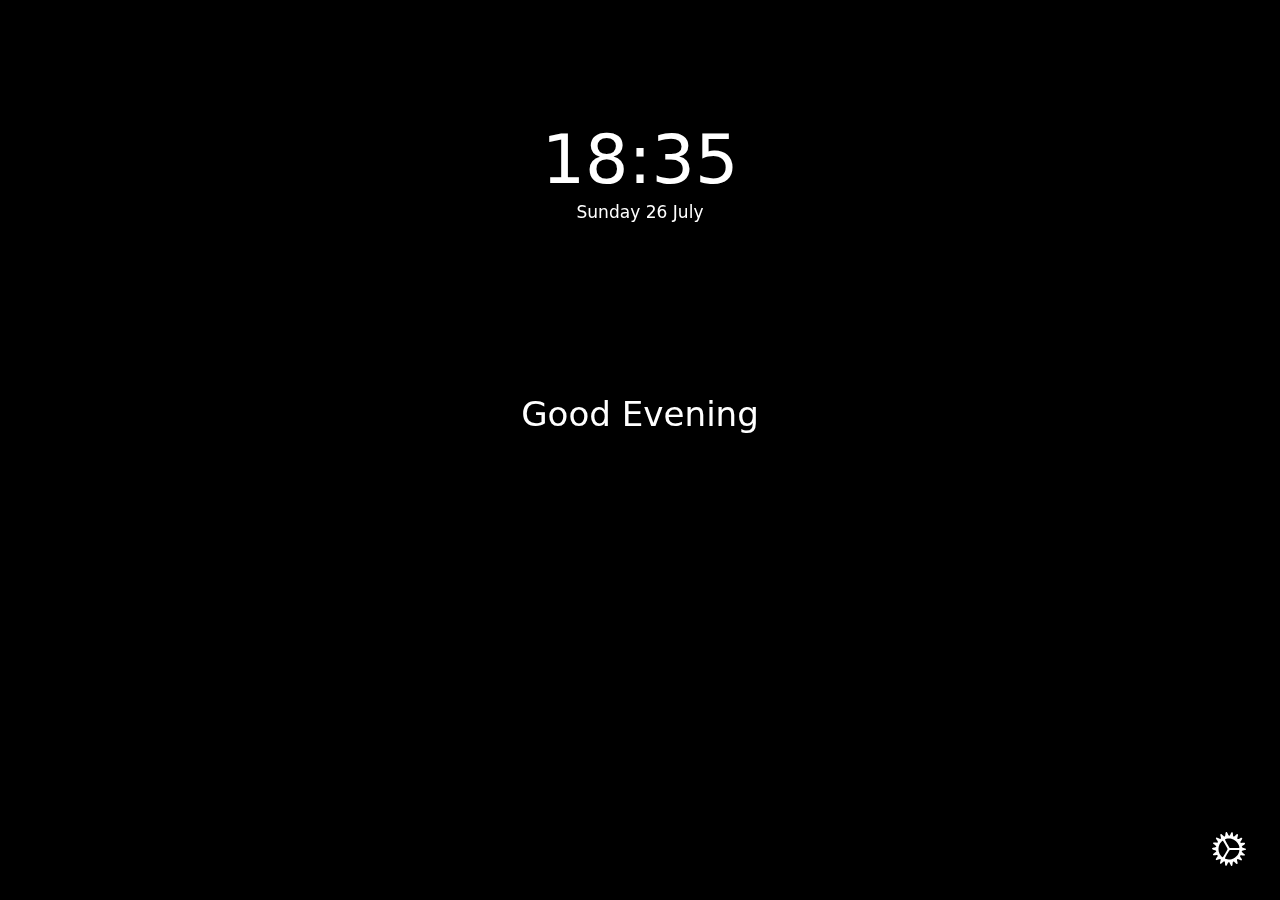
<file: index.html>
<!DOCTYPE html><html lang="en" dir="auto"><head><title>New tab</title><meta charset="utf-8"><meta name="theme-color" content="#000"><meta name="apple-mobile-web-app-capable" content="yes"><meta name="apple-mobile-web-app-status-bar-style" content="black-translucent"><meta name="viewport" content="width=device-width,initial-scale=1,viewport-fit=cover,maximum-scale=1,user-scalable=no"><link rel="preconnect" href="https://images.unsplash.com"><link rel="shortcut icon" href="/src/assets/favicon.ico" type="image/x-icon" id="favicon"><!-- icon --><!-- manifest --><script src="src/scripts/webext-storage.js"></script><link rel="stylesheet" href="src/styles/style.css"><style type="text/css" id="styles"></style><script src="src/scripts/main.js" defer="defer"></script></head><body class="init loading"><button id="skiptosettings" type="button">Skip to Settings</button><div id="editlink"><div class="edit-inputs"><div><label for="e_title" class="trn">Title</label> <input id="e_title" type="text" name="e_title" maxlength="64" autocomplete="off" placeholder="Example"></div><div><label for="e_url" class="trn">Link</label> <input id="e_url" type="url" name="e_url" maxlength="512" autocomplete="off" placeholder="https://example.com"></div><div><label for="e_iconurl" class="trn">Icon</label> <input id="e_iconurl" type="url" name="e_iconurl" maxlength="7600" autocomplete="off" placeholder="https://example.com/favicon.ico"></div></div><hr><button id="e_delete" class="trn" aria-label="Remove link">Delete</button> <button id="e_submit" class="trn" aria-label="Apply changes">Apply changes</button></div><div id="bookmarks_container"><div id="bookmarks"><h3 id="bmk_none" class="trn">No bookmarks found</h3><div><button id="bmk_close" class="trn">Cancel</button> <button id="bmk_apply" class="trn none">Select bookmarks to import</button></div></div></div><div id="background_overlay"><div id="background"></div><div id="background-bis"></div></div><div id="element-mover" class="hidden"><div><p class="trn">Editing</p><h3 id="mover-title" class="trn">No selection</h3></div><div><p class="trn">Grid position</p><div id="grid-mover" class="mover"><button type="button" data-row="-1"><i class="chevron rotate-half"></i></button><div><button type="button" data-col="-1"><i class="chevron rotate-quart"></i></button> <button type="button" data-col="1"><i class="chevron rotate-quart-r"></i></button></div><button type="button" data-row="1"><i class="chevron"></i></button></div></div><div id="grid-spanner-container"><button class="grid-spanner trn" id="grid-span-rows">Fill row</button> <button class="grid-spanner trn" id="grid-span-cols">Fill column</button></div><div><p class="trn">Box alignment</p><div id="box-alignment-mover" class="mover"><button type="button" data-align="baseline baseline"><i class="box-corner"></i></button> <button type="button" data-align="baseline center"><i class="box-side rotate-half"></i></button> <button type="button" data-align="baseline end"><i class="box-corner rotate-quart"></i></button> <button type="button" data-align="center baseline"><i class="box-side rotate-quart"></i></button> <button type="button" data-align=""><i class="box-center"></i></button> <button type="button" data-align="center end"><i class="box-side rotate-quart-r"></i></button> <button type="button" data-align="end baseline"><i class="box-corner rotate-quart-r"></i></button> <button type="button" data-align="end center"><i class="box-side"></i></button> <button type="button" data-align="end end"><i class="box-corner rotate-half"></i></button></div></div><div><p class="trn">Text alignment</p><div id="text-alignment-mover" class="mover"><button data-align="left"><i class="text-left"></i></button> <button data-align=""><i class="text-center"></i></button> <button data-align="right"><i class="text-right"></i></button></div></div><div id="close-mover-wrapper"><hr><button id="close-mover" class="trn">Done</button></div></div><main id="interface"><div id="time" class="hidden"><div id="time-container" data-hide="clock"><h1 id="clock" class="hidden"></h1><div id="analogClock" class="hidden"><div class="numbers top">12</div><div class="numbers right">3</div><div class="numbers bottom">6</div><div class="numbers left">9</div><div id="center"></div><span id="hours"></span> <span id="minutes"></span> <span id="analogSeconds"></span></div></div><p id="date" data-hide="date"></p></div><div id="main" class="hidden"><h2 id="greetings" data-hide="greetings"><span id="greeting"></span> <span id="greeting-name"></span></h2><a id="weather" class="wait" rel="noreferrer"><div id="description" data-hide="weatherdesc"><p id="current">meteo</p><p id="forecast">forecast</p></div><div id="tempContainer" data-hide="weathericon"><img id="weather-icon" alt="" draggable="false" fetchpriority="high"><p>00</p></div></a></div><div id="notes_container" class="hidden"></div><form id="sb_container" class="hidden"><div id="searchbar-wrapper"><input id="searchbar" type="text" name="searchbar" autocomplete="off" spellcheck="false" aria-label="Search bar"><div id="sb-buttons"><button id="sb_empty" aria-label="Empty search" type="button" disabled="disabled">✕</button><hr><button id="sb_submit" aria-label="Submit search" type="submit" disabled="disabled"><img src="src/assets/interface/magnifying-glass.svg" class="default-search-icon" draggable="false" alt=""></button></div></div><ul id="sb-suggestions"></ul></form><ul id="linkblocks"></ul><div id="quotes_container" class="hidden"><p id="quote"></p><p id="author"></p></div></main><div id="popup"><p id="popup_text" class="trn">Love using Bonjourr? Consider giving us a review or donating, that would help a lot! 😇</p><div id="popup_buttons"><a class="trn" id="popup_review" href="" rel="noreferrer">Review</a> <a class="trn" id="popup_donate" href="https://ko-fi.com/bonjourr">Donate</a></div></div><div id="creditContainer"><div id="credit"></div></div><div id="showSettings" data-hide="settingsicon"><button aria-label="Toggle settings menu"><img src="src/assets/interface/gear.svg" alt="" draggable="false"></button></div></body></html>
</file>
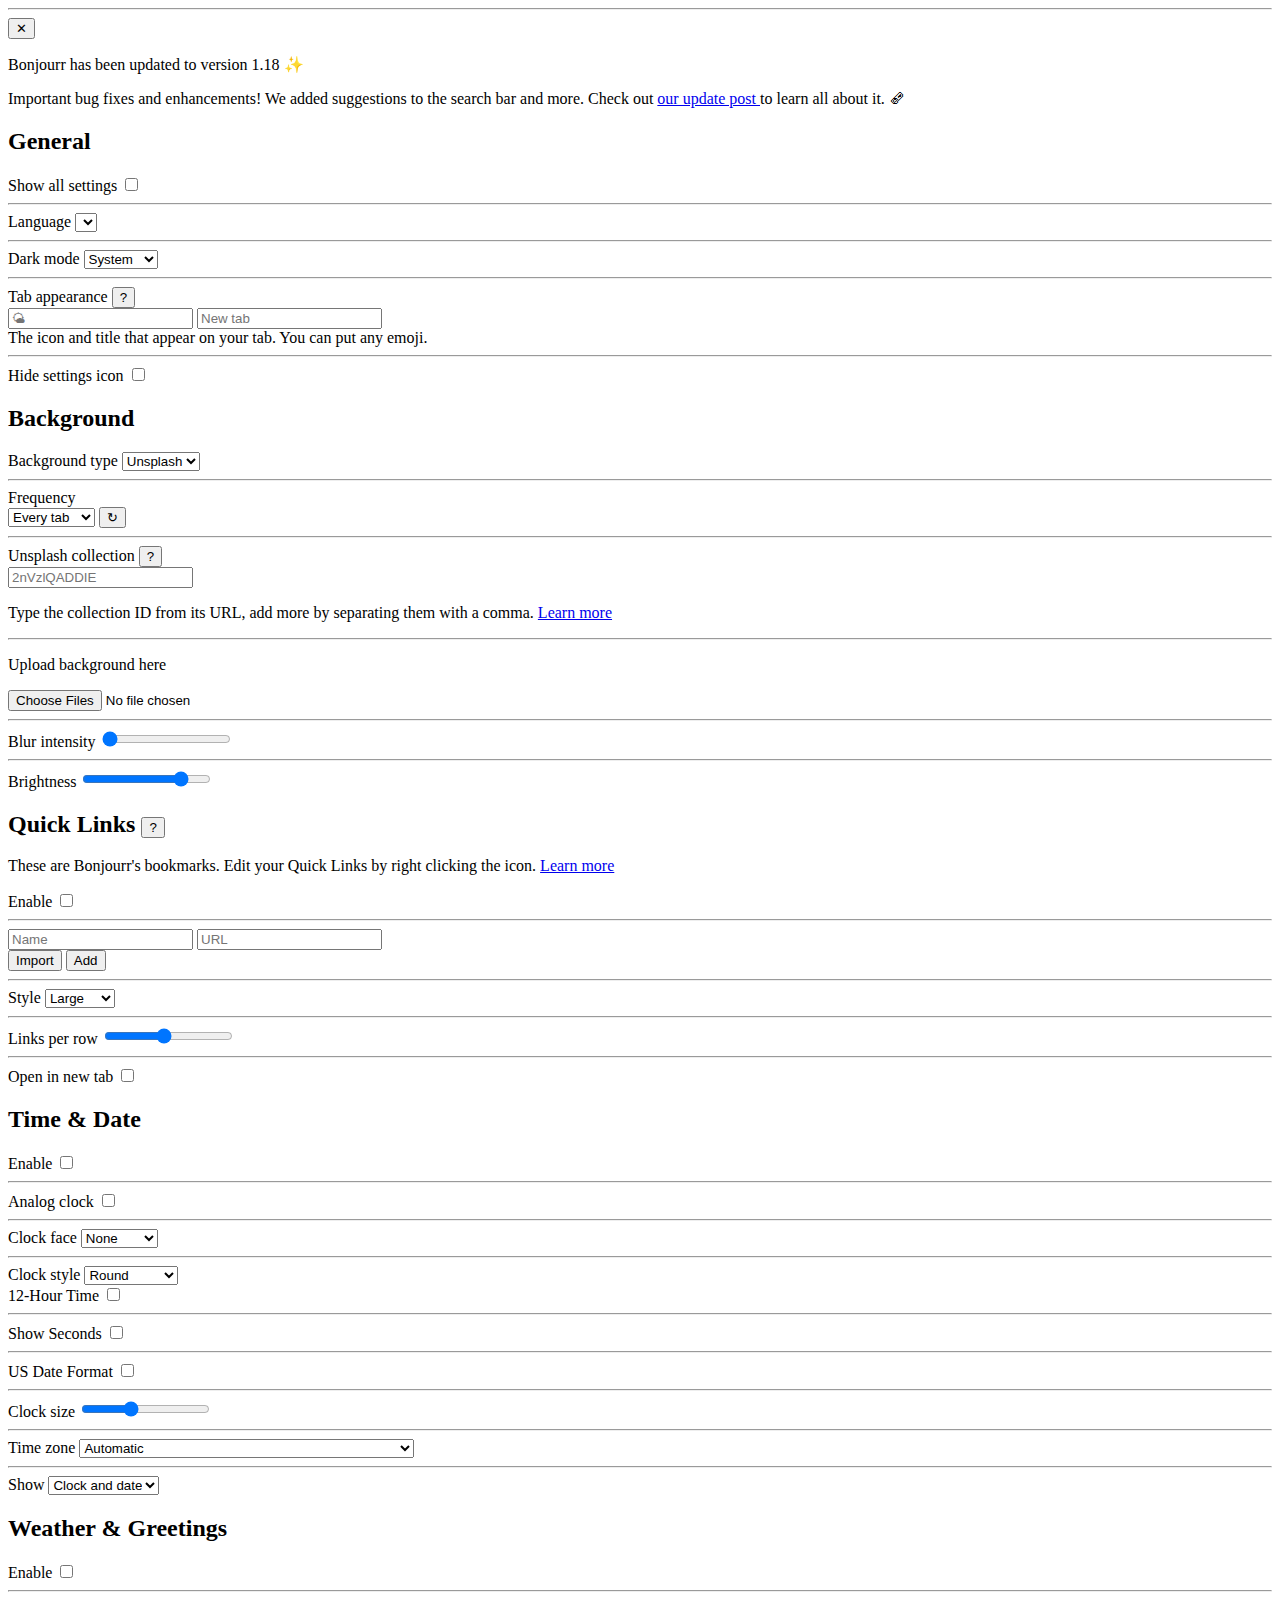
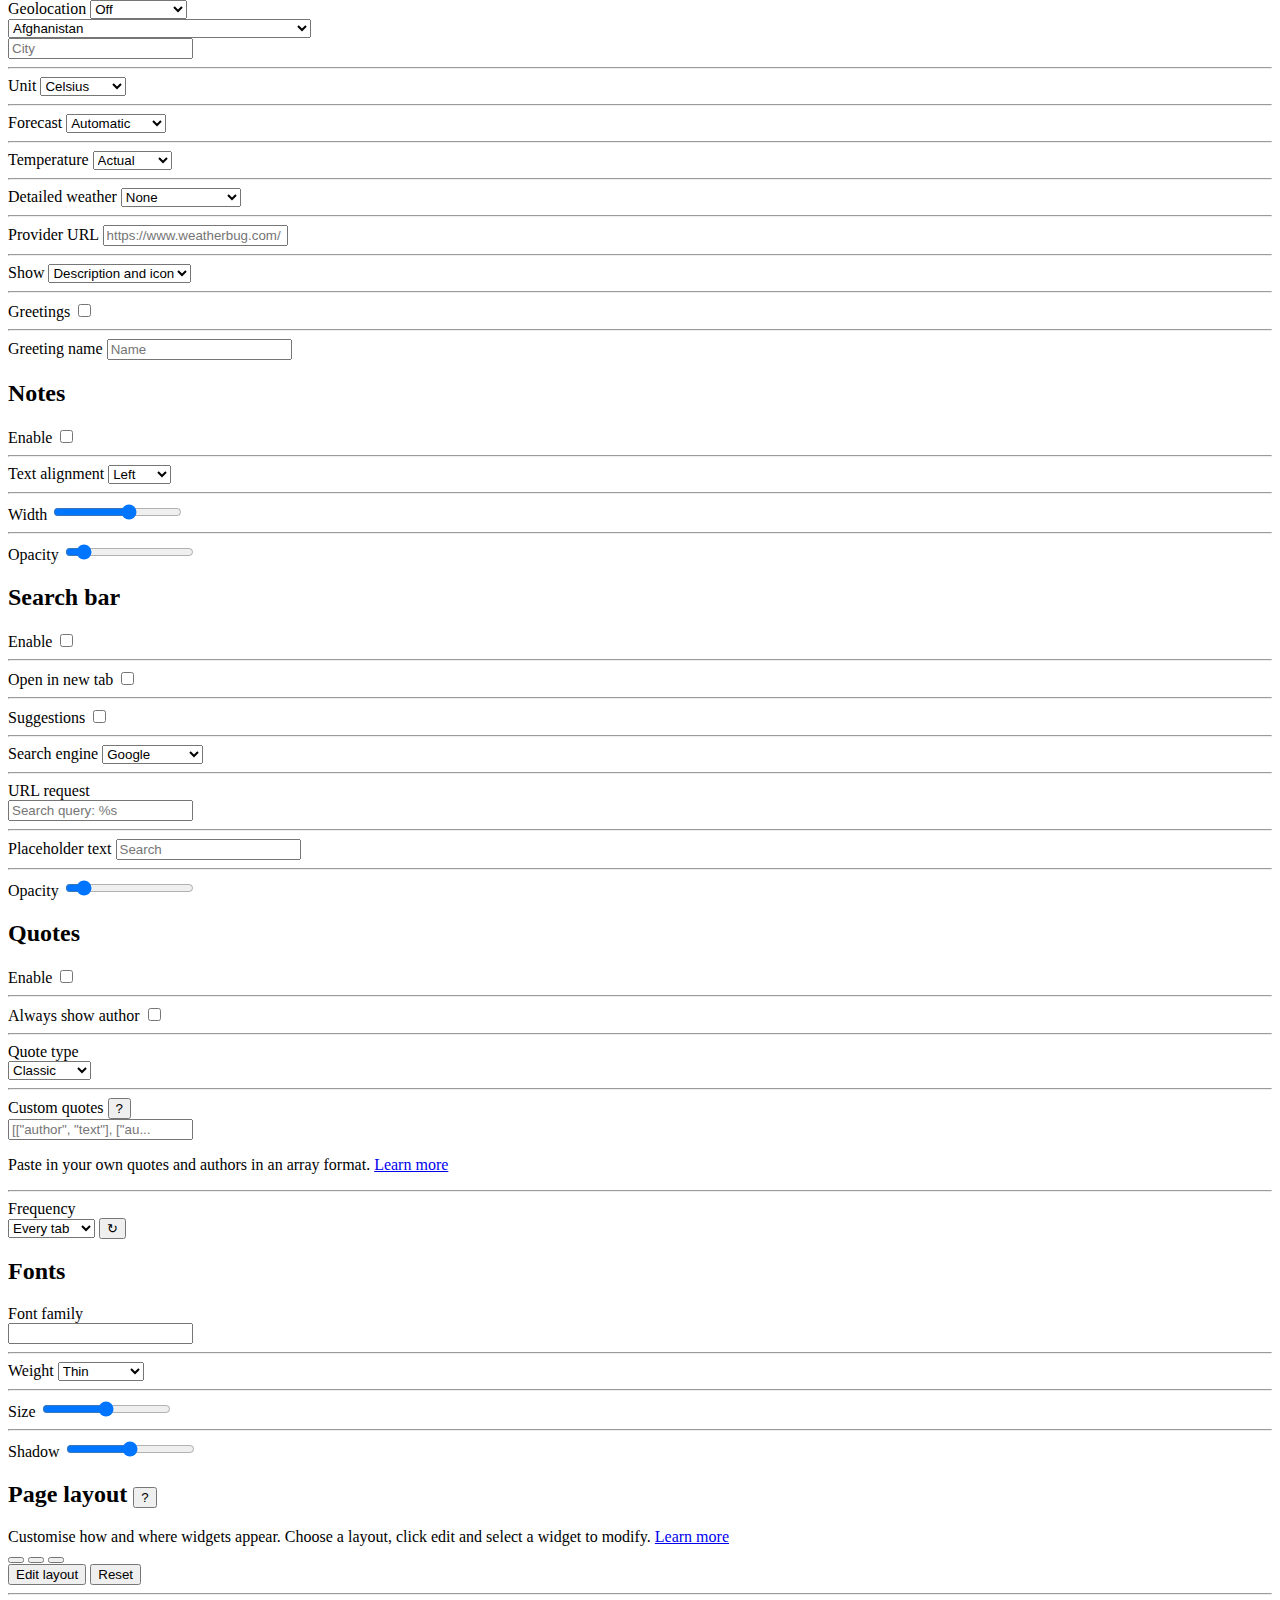
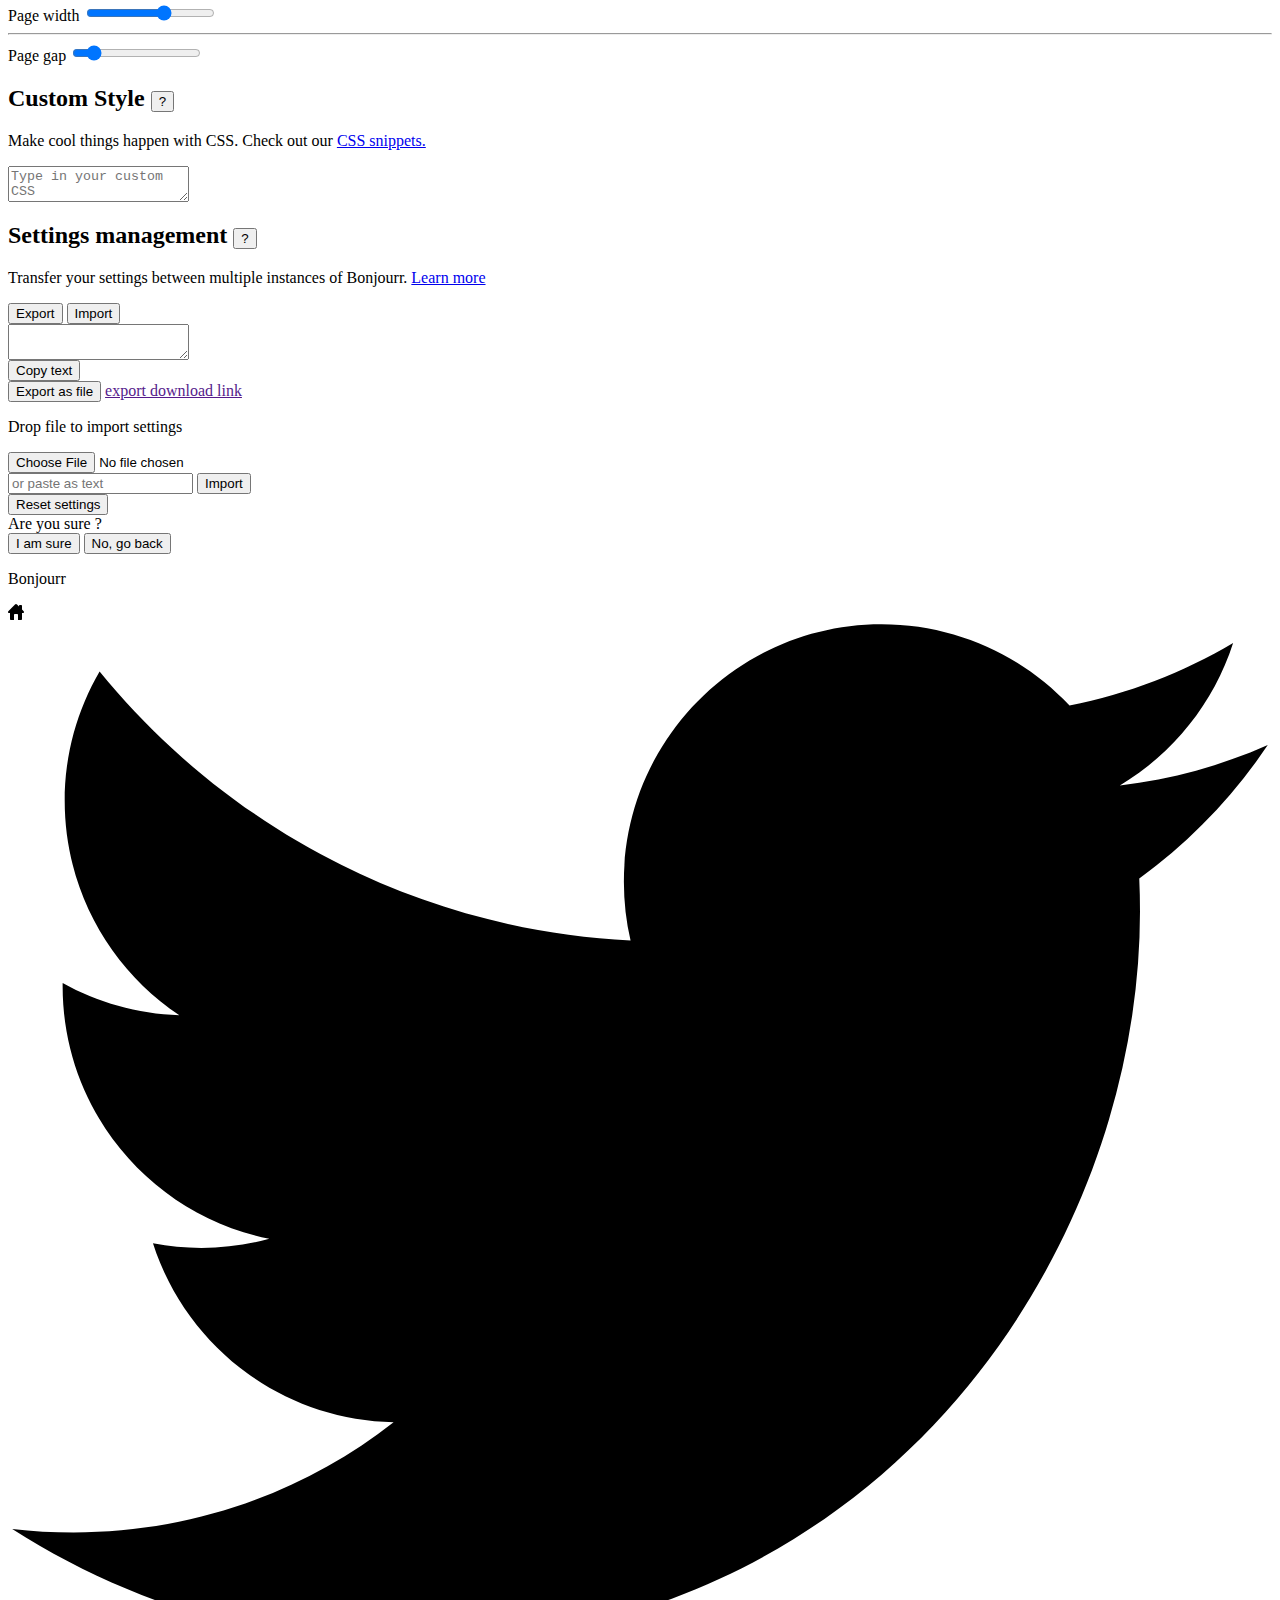
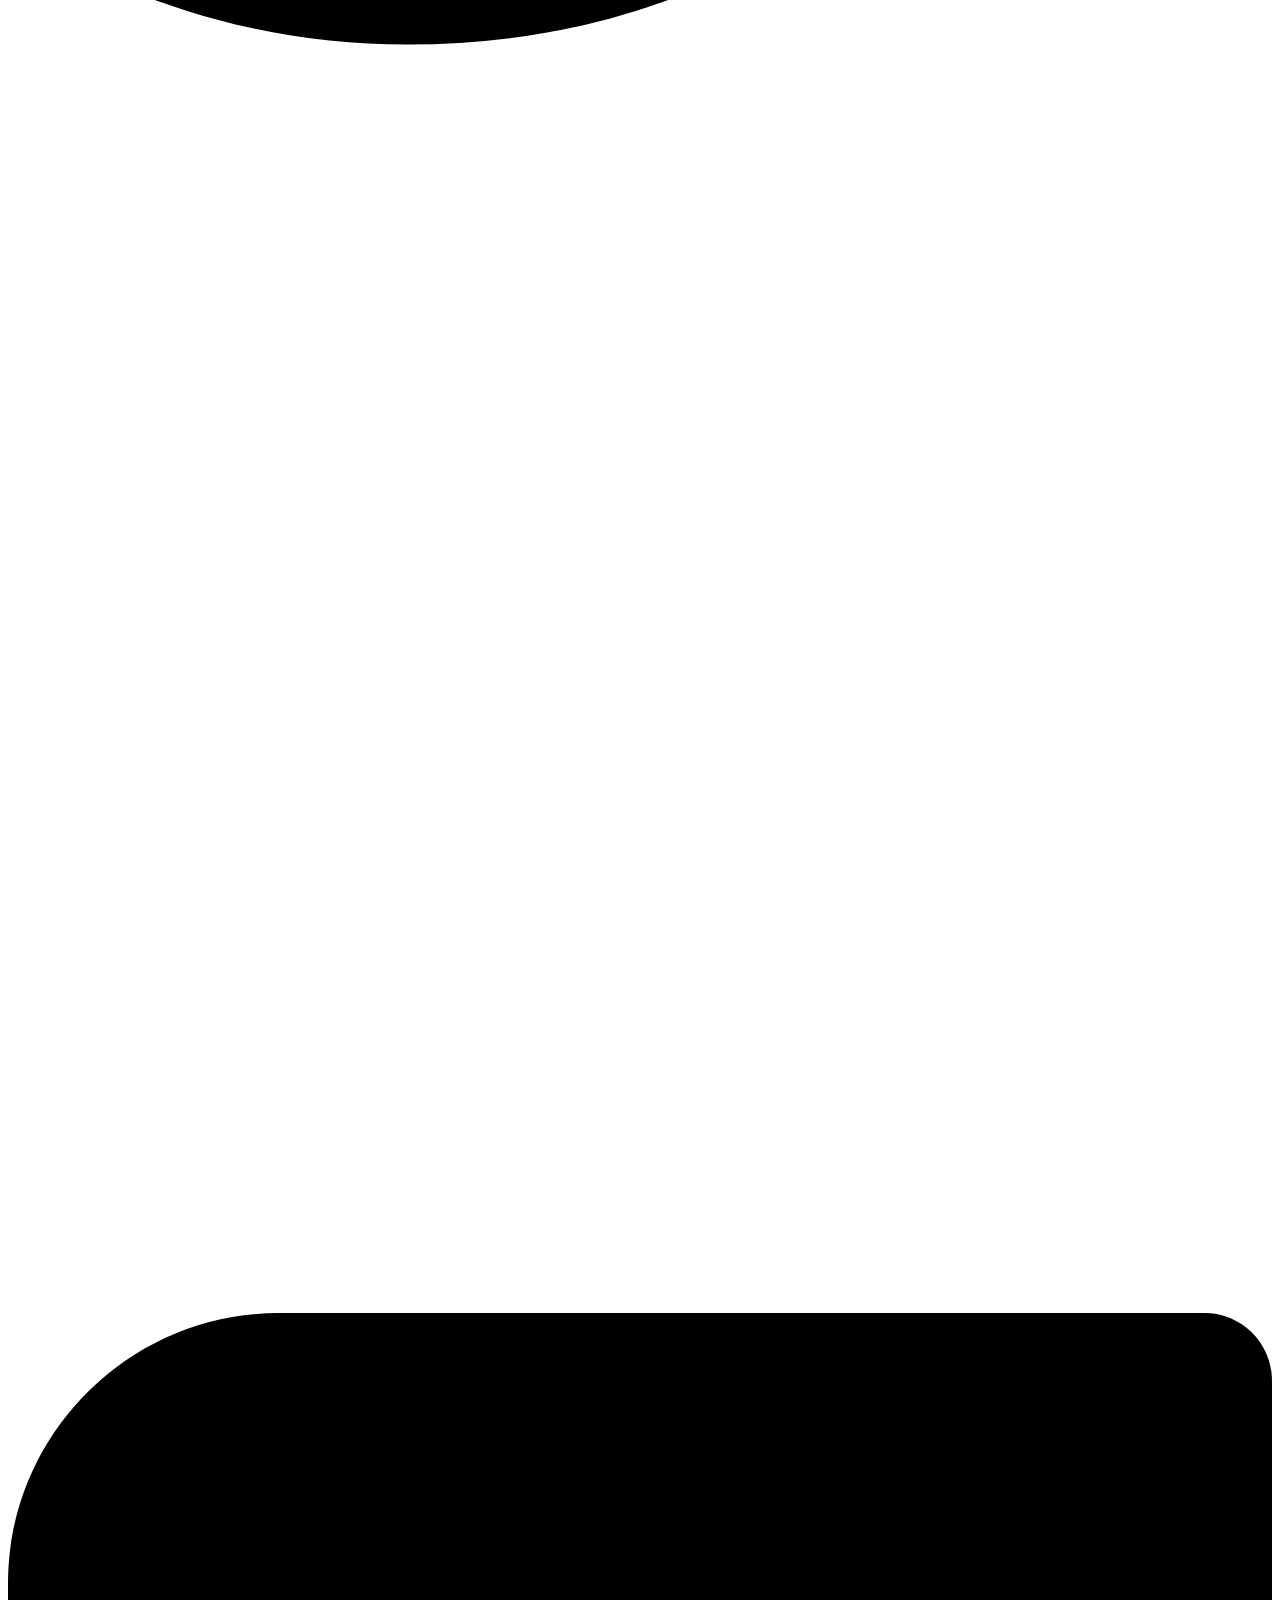
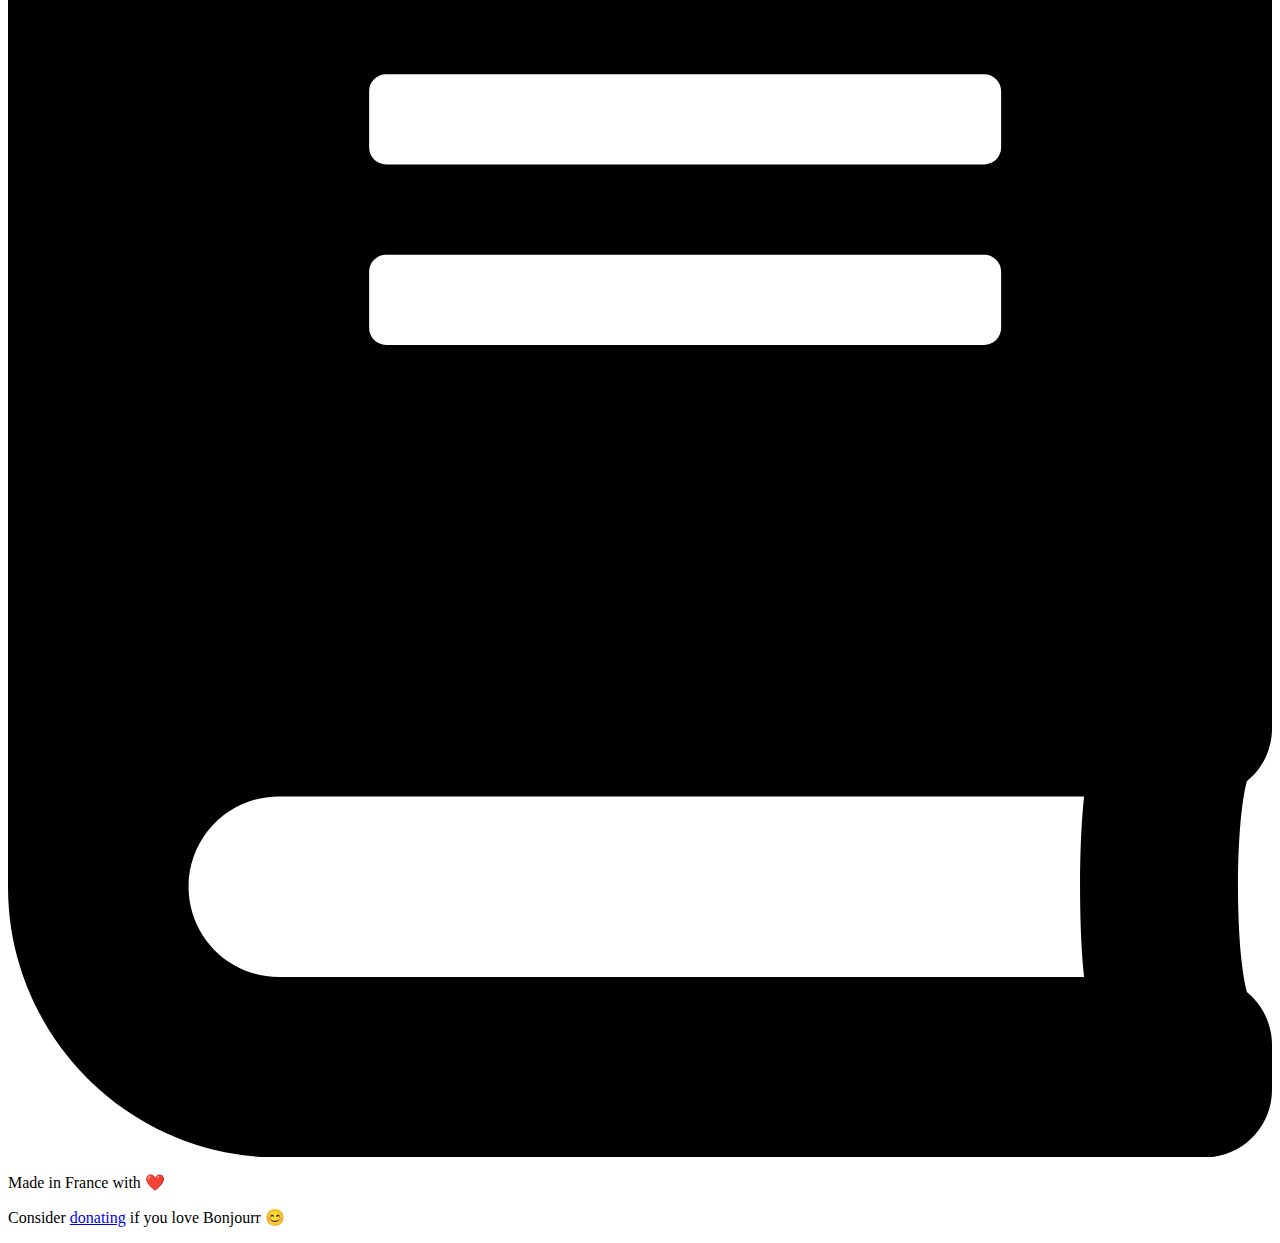
<file: settings.html>
<body><div id="mobile-drag-zone"><hr></div><div id="changelogContainer"><button id="log_dismiss" aria-label="Dismiss changelog"><span>✕</span></button><div id="changelog"><p class="trn">Bonjourr has been updated to version 1.18 ✨</p><p><span class="trn">Important bug fixes and enhancements! We added suggestions to the search bar and more. Check out</span> <a id="link" target="_blank" rel="noreferrer noopener" href="https://ko-fi.com/Post/Bonjourr-1-18-housekeeping-part-2-L4L4Q5EYW"><span class="trn">our update post</span> </a><span class="trn">to learn all about it</span>. 🗞</p></div></div><h2 class="trn">General</h2><div class="param"><div class="showall wrapper"><label for="i_showall" class="trn">Show all settings</label> <input id="i_showall" class="switch opt-hider" type="checkbox"></div><hr><div class="choose_language wrapper"><label for="i_lang" class="trn">Language</label> <select id="i_lang" class="lang"></select></div><div class="as as_visuals"><hr><div class="darkmode wrapper"><label for="i_dark" class="trn">Dark mode</label> <select id="i_dark" class="theme"><option value="system" class="trn">System</option><option value="auto" class="trn">At night</option><option value="enable" class="trn">Enabled</option><option value="disable" class="trn">Disabled</option></select></div><hr><div class="wrapper" id="tabtitle"><span><span class="trn">Tab appearance</span> <button class="tooltip tttab opt-hider" aria-label="Tips on tab appearance">?</button></span><div><input type="text" name="favicon" id="i_favicon" maxlength="2" placeholder="🌤" aria-label="Tab favicon"> <input type="text" name="tabtitle" id="i_tabtitle" maxlength="80" placeholder="New tab" aria-label="Tab title" autocomplete="off" spellcheck="false"></div></div><div class="tooltiptext tttab"><span class="trn">The icon and title that appear on your tab. You can put any emoji.</span></div><hr><div class="settingshide wrapper"><label for="i_settingshide" class="trn">Hide settings icon</label> <input id="i_settingshide" class="switch" type="checkbox"></div></div></div><h2 class="trn">Background</h2><div class="param"><div class="wrapper"><label for="i_type" class="trn">Background type</label> <select id="i_type"><option value="unsplash" class="trn">Unsplash</option><option value="local" class="trn">Local file</option></select></div><hr><div class="wrapper freq_wrap"><label for="i_freq" class="trn">Frequency</label><div><select id="i_freq"><option value="tabs" class="trn">Every tab</option><option value="hour" class="trn">Every hour</option><option value="period" class="trn">Daylight</option><option value="day" class="trn">Every day</option><option value="pause" class="trn">Pause</option></select> <button id="i_refresh" aria-label="Choose another background"><span>↻</span></button></div></div><div id="unsplash_options" class="dropdown shown"><div class="as as_collection"><hr><div class="wrapper"><span><label for="i_collection" class="trn">Unsplash collection</label> <button class="tooltip ttcoll opt-hider" aria-label="Tips on Unsplash collections">?</button></span><div class="superinput"><input type="text" name="collection" id="i_collection" autocomplete="off" placeholder="2nVzlQADDIE" maxlength="256" spellcheck="false" autocomplete="off" autocorrect="off" autocapitalize="off"> <span class="si-status"><i></i></span></div></div><p class="tooltiptext ttcoll"><span class="trn">Type the collection ID from its URL, add more by separating them with a comma.</span> <a class="trn" href="https://bonjourr.fr/docs/overview/#custom-unsplash-collection" rel="noreferrer noopener" target="_blank">Learn more</a></p></div></div><div id="local_options" class="dropdown"><hr><div id="bg_tn_wrap"><label class="uploadContainer"><p class="trn">Upload background here</p><input id="i_bgfile" type="file" name="background_file" multiple="multiple" tabindex="0"></label><div id="fileContainer"></div></div></div><hr><div class="wrapper"><label for="i_blur" class="trn">Blur intensity</label> <input id="i_blur" type="range" name="background_blur" min="0" max="50" value="0" step="1" class="range"></div><hr><div class="wrapper"><label for="i_bright" class="trn">Brightness</label> <input id="i_bright" type="range" class="range" name="background_bright" min="0" max="1" value=".80" step=".01"></div></div><h2><span class="trn">Quick Links</span> <button class="tooltip ttlinks opt-hider" aria-label="Tips on Quick Links">?</button></h2><p class="tooltiptext ttlinks"><span class="trn">These are Bonjourr's bookmarks. </span><span class="trn instructions">Edit your Quick Links by right clicking the icon.</span> <a class="trn" href="https://bonjourr.fr/docs/overview/#quick-links" rel="noreferrer noopener" target="_blank">Learn more</a></p><div class="param"><div class="activate_quicklinks wrapper"><label for="i_quicklinks" class="trn">Enable</label> <input id="i_quicklinks" class="switch opt-hider" type="checkbox"></div><div id="quicklinks_options" class="dropdown"><hr><div id="link-input-wrap"><div><input id="i_title" type="text" name="title" maxlength="64" placeholder="Name" spellcheck="false" autocomplete="off" autocorrect="off" autocapitalize="off" aria-label="New link title"> <input id="i_url" type="text" name="url" maxlength="512" placeholder="URL" spellcheck="false" autocomplete="off" autocorrect="off" autocapitalize="off" aria-label="New link URL"></div><div id="link-input-buttons"><button id="b_importbookmarks" class="trn">Import</button> <button id="submitlink" class="trn">Add</button></div></div><hr><div class="linkstyle wrapper"><label for="i_linkstyle" class="trn">Style</label> <select id="i_linkstyle"><option value="large" class="trn">Large</option><option value="medium" class="trn">Medium</option><option value="small" class="trn">Small</option><option value="text" class="trn">Text</option></select></div><div class="as as_link"><hr><div class="wrapper"><label for="i_row" class="trn">Links per row</label> <input id="i_row" type="range" name="i_row" min="1" max="16" step="1" value="8" class="range"></div><hr><div class="linknewtab wrapper"><label for="i_linknewtab" class="trn">Open in new tab</label> <input id="i_linknewtab" class="switch" type="checkbox"></div></div></div></div><h2 class="trn">Time & Date</h2><div class="param"><div class="wrapper"><label for="i_time" class="trn">Enable</label> <input id="i_time" class="switch opt-hider" type="checkbox"></div><div id="time_options" class="dropdown"><hr><div class="analog wrapper"><label for="i_analog" class="trn">Analog clock</label> <input id="i_analog" class="switch opt-hider" type="checkbox"></div><hr><div id="clocktype_options" class="as as_clocktype dropdown"><div id="analog_options" class="dropdown"><div id="w_clockface" class="wrapper"><label for="i_clockface" class="trn">Clock face</label> <select id="i_clockface" class=""><option value="none" class="trn">None</option><option value="number" class="trn">Numbers</option><option value="roman" class="trn">Romans</option><option value="marks" class="trn">Marks</option></select></div><hr><div id="w_clockstyle" class="wrapper"><label for="i_clockstyle" class="trn">Clock style</label> <select id="i_clockstyle" class=""><option value="round" class="trn">Round</option><option value="square" class="trn">Square</option><option value="transparent" class="trn">Transparent</option></select></div></div><div id="digital_options" class="dropdown shown"><div id="w_ampm" class="wrapper"><label for="i_ampm" class="trn">12-Hour Time</label> <input id="i_ampm" class="switch" type="checkbox"></div></div><hr></div><div class="seconds wrapper"><label for="i_seconds" class="trn">Show Seconds</label> <input id="i_seconds" class="switch" type="checkbox"></div><hr><div class="wrapper"><label for="i_usdate" class="trn">US Date Format</label> <input id="i_usdate" class="switch" type="checkbox"></div><div class="as as_timedate"><hr><div class="wrapper"><label for="i_clocksize" class="trn">Clock size</label> <input id="i_clocksize" name="i_clocksize" type="range" min="0.25" max="2.25" step=".125" value="1" class="range"></div><hr><div class="wrapper"><label for="i_timezone" class="trn">Time zone</label> <select id="i_timezone" class=""><option value="auto" class="trn">Automatic</option><option value="-10">UTC/HST -10 (Honolulu)</option><option value="-9">UTC/AKST -9 (Ancorage)</option><option value="-8">UTC/PST -8 (Vancouver, Los Angeles)</option><option value="-7">UTC/MST -7 (Phoenix)</option><option value="-6">UTC/CST -6 (Mexico, Houston)</option><option value="-5">UTC/EST -5 (Montreal, New York, Panama)</option><option value="-4">UTC/AST -4 (Halifax, Caracas)</option><option value="-3">UTC/CLST -3 (Sao Paulo, Santiago)</option><option value="0">UTC/GMT (London, Lisboa, Reykjavik)</option><option value="+1">UTC/CET +1 (Paris, Madrid, Amsterdam, Stockholm)</option><option value="+2">UTC/EET +2 (Helsinki, Bucharest, Athens, Cairo)</option><option value="+3">UTC/MSK +3 (Moscow, Istanbul)</option><option value="+3.30">UTC/GMT +3:30 (Iran)</option><option value="+4">UTC/AST +4 (Tehran, Doha)</option><option value="+4.30">UTC/GMT +4.30 (Afghanistan)</option><option value="+5">UTC/PKT +5 (Karachi)</option><option value="+5.30">UTC/GMT +5:30 (India)</option><option value="+5.45">UTC/GMT +5:45 (Nepal)</option><option value="+6">UTC/IST +6 (Mumbai)</option><option value="+6.30">UTC/GMT +6:30 (Burma)</option><option value="+7">UTC/ICT +7 (Bangkok, Jakarta)</option><option value="+8">UTC/CST +8 (Shanghai, Perth)</option><option value="+8.30">UTC/GMT +8:30 (North Korea)</option><option value="+9">UTC/KST +9 (Seoul, Tokyo)</option><option value="+10">UTC/AEST +10 (Brisbane)</option><option value="+11">UTC/AEDT +11 (Canberra)</option><option value="+12">UTC/NZDT +12 (Wellington)</option></select></div><hr><div class="wrapper"><label for="i_timehide" class="trn">Show</label> <select id="i_timehide"><option value="all" class="trn">Clock and date</option><option value="date" class="trn">Clock only</option><option value="clock" class="trn">Date only</option></select></div></div></div></div><h2 class="trn">Weather & Greetings</h2><div class="param"><div class="wrapper"><label for="i_main" class="trn">Enable</label> <input id="i_main" class="switch opt-hider" type="checkbox"></div><div id="main_options" class="dropdown"><hr><div class="w_auto wrapper"><label for="i_geol" class="trn">Geolocation</label> <select id="i_geol"><option value="off" class="trn">Off</option><option value="approximate" class="trn">Approximate</option><option value="precise" class="trn">Precise</option></select></div><div id="sett_city" class="dropdown shown"><select id="i_ccode" class="countrycode" aria-label="Country location"><option value="AF">Afghanistan</option><option value="AX">Åland Islands</option><option value="AL">Albania</option><option value="DZ">Algeria</option><option value="AS">American Samoa</option><option value="AD">Andorra</option><option value="AO">Angola</option><option value="AI">Anguilla</option><option value="AQ">Antarctica</option><option value="AG">Antigua and Barbuda</option><option value="AR">Argentina</option><option value="AM">Armenia</option><option value="AW">Aruba</option><option value="AU">Australia</option><option value="AT">Austria</option><option value="AZ">Azerbaijan</option><option value="BS">Bahamas</option><option value="BH">Bahrain</option><option value="BD">Bangladesh</option><option value="BB">Barbados</option><option value="BY">Belarus</option><option value="BE">Belgium</option><option value="BZ">Belize</option><option value="BJ">Benin</option><option value="BM">Bermuda</option><option value="BT">Bhutan</option><option value="BO">Bolivia, Plurinational State of</option><option value="BQ">Bonaire, Sint Eustatius and Saba</option><option value="BA">Bosnia and Herzegovina</option><option value="BW">Botswana</option><option value="BV">Bouvet Island</option><option value="BR">Brazil</option><option value="IO">British Indian Ocean Territory</option><option value="BN">Brunei Darussalam</option><option value="BG">Bulgaria</option><option value="BF">Burkina Faso</option><option value="BI">Burundi</option><option value="KH">Cambodia</option><option value="CM">Cameroon</option><option value="CA">Canada</option><option value="CV">Cape Verde</option><option value="KY">Cayman Islands</option><option value="CF">Central African Republic</option><option value="TD">Chad</option><option value="CL">Chile</option><option value="CN">China</option><option value="CX">Christmas Island</option><option value="CC">Cocos (Keeling) Islands</option><option value="CO">Colombia</option><option value="KM">Comoros</option><option value="CG">Congo</option><option value="CD">Congo, the Democratic Republic of the</option><option value="CK">Cook Islands</option><option value="CR">Costa Rica</option><option value="CI">Côte d'Ivoire</option><option value="HR">Croatia</option><option value="CU">Cuba</option><option value="CW">Curaçao</option><option value="CY">Cyprus</option><option value="CZ">Czech Republic</option><option value="DK">Denmark</option><option value="DJ">Djibouti</option><option value="DM">Dominica</option><option value="DO">Dominican Republic</option><option value="EC">Ecuador</option><option value="EG">Egypt</option><option value="SV">El Salvador</option><option value="GQ">Equatorial Guinea</option><option value="ER">Eritrea</option><option value="EE">Estonia</option><option value="ET">Ethiopia</option><option value="FK">Falkland Islands (Malvinas)</option><option value="FO">Faroe Islands</option><option value="FJ">Fiji</option><option value="FI">Finland</option><option value="FR">France</option><option value="GF">French Guiana</option><option value="PF">French Polynesia</option><option value="TF">French Southern Territories</option><option value="GA">Gabon</option><option value="GM">Gambia</option><option value="GE">Georgia</option><option value="DE">Germany</option><option value="GH">Ghana</option><option value="GI">Gibraltar</option><option value="GR">Greece</option><option value="GL">Greenland</option><option value="GD">Grenada</option><option value="GP">Guadeloupe</option><option value="GU">Guam</option><option value="GT">Guatemala</option><option value="GG">Guernsey</option><option value="GN">Guinea</option><option value="GW">Guinea-Bissau</option><option value="GY">Guyana</option><option value="HT">Haiti</option><option value="HM">Heard Island and McDonald Islands</option><option value="VA">Holy See (Vatican City State)</option><option value="HN">Honduras</option><option value="HK">Hong Kong</option><option value="HU">Hungary</option><option value="IS">Iceland</option><option value="IN">India</option><option value="ID">Indonesia</option><option value="IR">Iran, Islamic Republic of</option><option value="IQ">Iraq</option><option value="IE">Ireland</option><option value="IM">Isle of Man</option><option value="IL">Israel</option><option value="IT">Italy</option><option value="JM">Jamaica</option><option value="JP">Japan</option><option value="JE">Jersey</option><option value="JO">Jordan</option><option value="KZ">Kazakhstan</option><option value="KE">Kenya</option><option value="KI">Kiribati</option><option value="KP">Korea, Democratic People's Republic of</option><option value="KR">Korea, Republic of</option><option value="KW">Kuwait</option><option value="KG">Kyrgyzstan</option><option value="LA">Lao People's Democratic Republic</option><option value="LV">Latvia</option><option value="LB">Lebanon</option><option value="LS">Lesotho</option><option value="LR">Liberia</option><option value="LY">Libya</option><option value="LI">Liechtenstein</option><option value="LT">Lithuania</option><option value="LU">Luxembourg</option><option value="MO">Macao</option><option value="MK">Macedonia, the Former Yugoslav Republic of</option><option value="MG">Madagascar</option><option value="MW">Malawi</option><option value="MY">Malaysia</option><option value="MV">Maldives</option><option value="ML">Mali</option><option value="MT">Malta</option><option value="MH">Marshall Islands</option><option value="MQ">Martinique</option><option value="MR">Mauritania</option><option value="MU">Mauritius</option><option value="YT">Mayotte</option><option value="MX">Mexico</option><option value="FM">Micronesia, Federated States of</option><option value="MD">Moldova, Republic of</option><option value="MC">Monaco</option><option value="MN">Mongolia</option><option value="ME">Montenegro</option><option value="MS">Montserrat</option><option value="MA">Morocco</option><option value="MZ">Mozambique</option><option value="MM">Myanmar</option><option value="NA">Namibia</option><option value="NR">Nauru</option><option value="NP">Nepal</option><option value="NL">Netherlands</option><option value="NC">New Caledonia</option><option value="NZ">New Zealand</option><option value="NI">Nicaragua</option><option value="NE">Niger</option><option value="NG">Nigeria</option><option value="NU">Niue</option><option value="NF">Norfolk Island</option><option value="MP">Northern Mariana Islands</option><option value="NO">Norway</option><option value="OM">Oman</option><option value="PK">Pakistan</option><option value="PW">Palau</option><option value="PS">Palestine, State of</option><option value="PA">Panama</option><option value="PG">Papua New Guinea</option><option value="PY">Paraguay</option><option value="PE">Peru</option><option value="PH">Philippines</option><option value="PN">Pitcairn</option><option value="PL">Poland</option><option value="PT">Portugal</option><option value="PR">Puerto Rico</option><option value="QA">Qatar</option><option value="RE">Réunion</option><option value="RO">Romania</option><option value="RU">Russian Federation</option><option value="RW">Rwanda</option><option value="BL">Saint Barthélemy</option><option value="SH">Saint Helena, Ascension and Tristan da Cunha</option><option value="KN">Saint Kitts and Nevis</option><option value="LC">Saint Lucia</option><option value="MF">Saint Martin (French part)</option><option value="PM">Saint Pierre and Miquelon</option><option value="VC">Saint Vincent and the Grenadines</option><option value="WS">Samoa</option><option value="SM">San Marino</option><option value="ST">Sao Tome and Principe</option><option value="SA">Saudi Arabia</option><option value="SN">Senegal</option><option value="RS">Serbia</option><option value="SC">Seychelles</option><option value="SL">Sierra Leone</option><option value="SG">Singapore</option><option value="SX">Sint Maarten (Dutch part)</option><option value="SK">Slovakia</option><option value="SI">Slovenia</option><option value="SB">Solomon Islands</option><option value="SO">Somalia</option><option value="ZA">South Africa</option><option value="GS">South Georgia and the South Sandwich Islands</option><option value="SS">South Sudan</option><option value="ES">Spain</option><option value="LK">Sri Lanka</option><option value="SD">Sudan</option><option value="SR">Suriname</option><option value="SJ">Svalbard and Jan Mayen</option><option value="SZ">Swaziland</option><option value="SE">Sweden</option><option value="CH">Switzerland</option><option value="SY">Syrian Arab Republic</option><option value="TW">Taiwan, Province of China</option><option value="TJ">Tajikistan</option><option value="TZ">Tanzania, United Republic of</option><option value="TH">Thailand</option><option value="TL">Timor-Leste</option><option value="TG">Togo</option><option value="TK">Tokelau</option><option value="TO">Tonga</option><option value="TT">Trinidad and Tobago</option><option value="TN">Tunisia</option><option value="TR">Turkey</option><option value="TM">Turkmenistan</option><option value="TC">Turks and Caicos Islands</option><option value="TV">Tuvalu</option><option value="UG">Uganda</option><option value="UA">Ukraine</option><option value="AE">United Arab Emirates</option><option value="GB">United Kingdom</option><option value="US">United States</option><option value="UM">United States Minor Outlying Islands</option><option value="UY">Uruguay</option><option value="UZ">Uzbekistan</option><option value="VU">Vanuatu</option><option value="VE">Venezuela, Bolivarian Republic of</option><option value="VN">Viet Nam</option><option value="VG">Virgin Islands, British</option><option value="VI">Virgin Islands, U.S.</option><option value="WF">Wallis and Futuna</option><option value="EH">Western Sahara</option><option value="YE">Yemen</option><option value="ZM">Zambia</option><option value="ZW">Zimbabwe</option></select><div class="superinput"><input id="i_city" type="text" name="city" placeholder="City" autocomplete="off" maxlength="64" spellcheck="false" aria-label="City location"> <span class="si-status"><i></i></span></div></div><hr><div class="wrapper"><label for="i_units" class="trn">Unit</label> <select id="i_units"><option value="metric" class="trn">Celsius</option><option value="imperial" class="trn">Fahrenheit</option></select></div><div class="as as_weather"><hr><div class="wrapper"><label for="i_forecast" class="trn">Forecast</label> <select id="i_forecast"><option value="auto" class="trn">Automatic</option><option value="always" class="trn">Always show</option><option value="never" class="trn">Never show</option></select></div><hr><div class="wrapper"><label for="i_temp" class="trn">Temperature</label> <select id="i_temp"><option value="actual" class="trn">Actual</option><option value="feelslike" class="trn">Feels like</option><option value="both" class="trn">Both</option></select></div><hr><div class="wrapper"><label for="i_moreinfo" class="trn">Detailed weather</label> <select id="i_moreinfo" class="opt-hider"><option value="none" class="trn">None</option><option value="msnw">MSN Weather</option><option value="yhw">Yahoo Weather</option><option value="windy">Windy.com</option><option value="custom" class="trn">Custom provider</option></select></div><div id="weather_provider" class="dropdown"><hr><div class="wrapper"><label for="i_provider" class="trn">Provider URL</label> <input id="i_provider" name="provider" type="text" placeholder="https://www.weatherbug.com/" maxlength="512"></div></div><hr><div class="wrapper"><label for="i_weatherhide" class="trn">Show</label> <select id="i_weatherhide"><option value="all" class="trn">Description and icon</option><option value="icon" class="trn">Description only</option><option value="desc" class="trn">Icon only</option><option value="disabled" class="trn">Disabled</option></select></div></div><hr><div class="greethide wrapper"><label for="i_greethide" class="trn">Greetings</label> <input id="i_greethide" class="switch" type="checkbox"></div><hr><div class="wrapper"><label for="i_greeting" class="trn">Greeting name</label> <input type="text" name="greeting" id="i_greeting" autocomplete="off" maxlength="24" placeholder="Name"></div></div></div><h2 class="trn">Notes</h2><div class="param"><div class="activate_notes wrapper"><label for="i_notes" class="trn">Enable</label> <input id="i_notes" class="switch opt-hider" type="checkbox"></div><div id="notes_options" class="dropdown"><div class="as as_notes"><hr><div class="wrapper"><label for="i_notesalign" class="trn">Text alignment</label> <select id="i_notesalign"><option value="left" class="trn">Left</option><option value="center" class="trn">Center</option><option value="right" class="trn">Right</option></select></div><hr><div class="wrapper"><label for="i_noteswidth" class="trn">Width</label> <input id="i_noteswidth" type="range" name="i_noteswidth" min="20" max="70" step="1" value="50" class="range"></div><hr><div class="wrapper"><label for="i_notesopacity" class="trn">Opacity</label> <input id="i_notesopacity" type="range" name="i_notesopacity" min="0" max="1" step=".1" value=".1" class="range"></div></div></div></div><h2 class="trn">Search bar</h2><div class="param"><div class="activate_searchbar wrapper"><label for="i_sb" class="trn">Enable</label> <input id="i_sb" class="switch opt-hider" type="checkbox"></div><div id="searchbar_options" class="dropdown"><hr><div class="wrapper"><label for="i_sbnewtab" class="trn">Open in new tab</label> <input id="i_sbnewtab" class="switch" type="checkbox"></div><hr><div class="wrapper"><label for="i_sbsuggestions" class="trn">Suggestions</label> <input id="i_sbsuggestions" class="switch" type="checkbox"></div><hr><div class="wrapper"><label for="i_sbengine" class="trn">Search engine</label> <select id="i_sbengine" class="choose_search opt-hider"><option value="google">Google</option><option value="ddg">DuckDuckGo</option><option value="bing">Bing</option><option value="yahoo">Yahoo</option><option value="startpage">Startpage</option><option value="brave">Brave</option><option value="lilo">Lilo</option><option value="ecosia">Ecosia</option><option value="qwant">Qwant</option><option value="baidu">Baidu</option><option value="custom" class="trn">Custom</option></select></div><div id="searchbar_request" class="dropdown"><hr><div class="wrapper"><label for="i_sbrequest" class="trn">URL request</label><div class="superinput"><input id="i_sbrequest" name="sbrequest" type="text" placeholder="Search query: %s" maxlength="512"> <span class="si-status"><i></i></span></div></div></div><div class="as as_searchbar"><hr><div class="wrapper"><label for="i_sbplaceholder" class="trn">Placeholder text</label> <input type="text" name="sbplaceholder" id="i_sbplaceholder" autocomplete="off" maxlength="24" placeholder="Search"></div><hr><div class="wrapper"><label for="i_sbopacity" class="trn">Opacity</label> <input id="i_sbopacity" type="range" name="i_sbopacity" min="0" max="1" step=".1" value=".1" class="range"></div></div></div></div><h2 class="trn">Quotes</h2><div class="param"><div class="activate_quotes wrapper"><label for="i_quotes" class="trn">Enable</label> <input id="i_quotes" class="switch opt-hider" type="checkbox"></div><div id="quotes_options" class="dropdown"><hr><div class="as as_quote_type"><div class="wrapper"><label for="i_qtauthor" class="trn">Always show author</label> <input id="i_qtauthor" class="switch" type="checkbox"></div><hr><div class="wrapper"><label for="i_qttype" class="trn">Quote type</label><div><select id="i_qttype"><option value="classic" class="trn">Classic</option><option value="inspirobot">Inspirobot</option><option value="kaamelott">Kaamelott</option><option value="user" class="trn">Custom</option></select></div></div><div id="quotes_userlist" class="dropdown"><hr><div class="wrapper"><span><label for="i_qtlist" class="trn">Custom quotes</label> <button class="tooltip ttcustomquotes opt-hider" aria-label="Tips on custom quotes">?</button></span><div class="superinput"><input id="i_qtlist" name="qtlist" type="text" placeholder='[["author", "text"], ["au...' maxlength="8000"> <span class="si-status"><i></i></span></div></div><p class="tooltiptext ttcustomquotes"><span class="trn">Paste in your own quotes and authors in an array format.</span> <a class="trn" href="https://bonjourr.fr/docs/overview/#custom-quotes" rel="noreferrer noopener" target="_blank">Learn more</a></p></div><hr></div><div class="wrapper freq_wrap"><label for="i_qtfreq" class="trn">Frequency</label><div><select id="i_qtfreq"><option value="tabs" class="trn">Every tab</option><option value="hour" class="trn">Every hour</option><option value="day" class="trn">Every day</option><option value="pause" class="trn">Pause</option></select> <button id="i_qtrefresh" aria-label="Choose another quote"><span>↻</span></button></div></div></div></div><div class="as as_fonts"><h2 class="trn">Fonts</h2><div class="param"><div class="wrapper"><label for="i_customfont" class="trn">Font family</label><div class="superinput"><input list="dl_fontfamily" id="i_customfont" type="text" name="customfont" autocomplete="off" placeholder=""> <span class="si-status"><i></i></span><datalist id="dl_fontfamily"></datalist></div></div><hr><div class="wrapper"><label for="i_weight" class="trn">Weight</label> <select id="i_weight"><option value="100">Thin</option><option value="200">Extra Light</option><option value="300">Light</option><option value="400">Normal</option><option value="500">Medium</option><option value="600">Semi Bold</option><option value="700">Bold</option><option value="800">Extra Bold</option><option value="900">Black</option></select></div><hr><div class="wrapper"><label for="i_size" class="trn">Size</label> <input id="i_size" type="range" name="fontsize" min="5" max="26" step=".05" class="range"></div><hr><div class="wrapper"><label for="i_textshadow" class="trn">Shadow</label> <input id="i_textshadow" type="range" name="textshadow" min="0" max="1" step=".025" class="range"></div></div></div><div class="as as_page"><h2><span class="trn">Page layout</span> <button class="tooltip ttgrid opt-hider" aria-label="Tips on page grid layout">?</button></h2><div class="tooltiptext ttgrid"><span class="trn">Customise how and where widgets appear.</span> <span class="trn instructions">Choose a layout, click edit and select a widget to modify.</span> <a class="trn" href="https://bonjourr.fr/docs/overview#page-layouts" rel="noreferrer noopener">Learn more</a></div><div class="param"><div><div class="wrapper"><div id="grid-layout" class="mover"><button data-layout="single" aria-label="Single column layout"><div></div></button> <button data-layout="double" aria-label="Double column layout"><div></div><div></div></button> <button data-layout="triple" aria-label="Triple column layout"><div></div><div></div><div></div></button></div><div class="grid-btns"><button id="b_editmove" class="trn">Edit layout</button> <button id="b_resetlayout" class="trn">Reset</button></div></div></div><hr><div class="wrapper"><label for="i_pagewidth" class="trn">Page width</label> <input id="i_pagewidth" type="range" name="page_width" min="600" max="2200" value="1600" step="100" class="range"></div><hr><div class="wrapper"><label for="i_pagegap" class="trn">Page gap</label> <input id="i_pagegap" type="range" name="page_gap" min="0" max="8" value="1" step=".5" class="range"></div></div></div><div class="as as_css cssEditor"><h2 id="lbl-css"><span class="trn">Custom Style</span> <button class="tooltip ttcss opt-hider" aria-label="Tips on Custom styles">?</button></h2><p class="tooltiptext ttcss"><span class="trn">Make cool things happen with CSS. </span><span class="trn instructions">Check out our </span><a class="trn" href="https://bonjourr.fr/docs/styles/" rel="noreferrer noopener" target="_blank">CSS snippets.</a></p><textarea id="cssEditor" placeholder="Type in your custom CSS" maxlength="8080" spellcheck="false" autocomplete="false" aria-labelledby="lbl-css"></textarea></div><div id="importexport"><h2><span class="trn">Settings management</span> <button class="tooltip ttexport" aria-label="Tips on imports & exports">?</button></h2><p class="tooltiptext ttexport"><span class="trn">Transfer your settings between multiple instances of Bonjourr.</span> <a class="trn" href="https://bonjourr.fr/docs/overview/#settings-management" rel="noreferrer noopener" target="_blank">Learn more</a></p><div class="param"><div class="importexport-tabs"><button id="s_export" class="trn opt-hider">Export</button> <button id="s_import" class="trn opt-hider">Import</button><div class="glider"></div></div><div id="export" class="shown"><textarea id="area_export" autocorrect="off" spellcheck="false" aria-labelledby="s_export"></textarea><div><button id="b_exportcopy" class="trn">Copy text</button><div id="save_wrapper"><button id="b_exportfile" class="trn">Export as file</button> <a id="downloadfile" href="" download="" aria-hidden="true" tabindex="-1">export download link</a></div></div></div><div id="import"><label id="importFile" class="uploadContainer"><p class="trn">Drop file to import settings</p><input id="i_importfile" type="file" name="import_file" tabindex="0"></label><div><input id="i_importtext" type="text" placeholder="or paste as text" aria-labelledby="importtext"> <button id="b_importtext" class="trn">Import</button></div></div></div></div><div id="resetContainer"><div class="param"><div id="reset_first" class="wrapper shown"><button id="b_resetconf" class="trn">Reset settings</button></div><div id="reset_conf" class="wrapper"><span class="trn">Are you sure ?</span><div><button id="b_resetyes" class="trn">I am sure</button> <button id="b_resetno" class="trn">No, go back</button></div></div></div></div><div class="signature"><div class="firstblock"><p class="version">Bonjourr <a href="https://github.com/victrme/Bonjourr/releases" rel="noreferrer noopener"></a></p><div class="socialIcons"><a href="https://bonjourr.fr" title="Bonjourr's website" rel="noreferrer noopener"><svg height="16px" id="Layer_1" style="enable-background: new 0 0 16 16" version="1.1" viewBox="0 0 16 16" width="16px" xml:space="preserve" xmlns="http://www.w3.org/2000/svg" xmlns:xlink="http://www.w3.org/1999/xlink"><path d="M15.45,7L14,5.551V2c0-0.55-0.45-1-1-1h-1c-0.55,0-1,0.45-1,1v0.553L9,0.555C8.727,0.297,8.477,0,8,0S7.273,0.297,7,0.555  L0.55,7C0.238,7.325,0,7.562,0,8c0,0.563,0.432,1,1,1h1v6c0,0.55,0.45,1,1,1h3v-5c0-0.55,0.45-1,1-1h2c0.55,0,1,0.45,1,1v5h3  c0.55,0,1-0.45,1-1V9h1c0.568,0,1-0.437,1-1C16,7.562,15.762,7.325,15.45,7z"/></svg> </a><a href="https://twitter.com/BonjourrTeam" title="Check out our Twitter" rel="noreferrer noopener"><svg viewBox="0 0 300.00006 244.18703"><g transform="translate(-539.17946,-568.85777)" id="layer1"><path id="path3611" style="fill-opacity: 1; fill-rule: nonzero; stroke: none" d="m 633.89823,812.04479 c 112.46038,0 173.95627,-93.16765 173.95627,-173.95625 0,-2.64628 -0.0539,-5.28062 -0.1726,-7.90305 11.93799,-8.63016 22.31446,-19.39999 30.49762,-31.65984 -10.95459,4.86937 -22.74358,8.14741 -35.11071,9.62551 12.62341,-7.56929 22.31446,-19.54304 26.88583,-33.81739 -11.81284,7.00307 -24.89517,12.09297 -38.82383,14.84055 -11.15723,-11.88436 -27.04079,-19.31655 -44.62892,-19.31655 -33.76374,0 -61.14426,27.38052 -61.14426,61.13233 0,4.79784 0.5364,9.46458 1.58538,13.94057 -50.81546,-2.55686 -95.87353,-26.88582 -126.02546,-63.87991 -5.25082,9.03545 -8.27852,19.53111 -8.27852,30.73006 0,21.21186 10.79366,39.93837 27.20766,50.89296 -10.03077,-0.30992 -19.45363,-3.06348 -27.69044,-7.64676 -0.009,0.25652 -0.009,0.50661 -0.009,0.78077 0,29.60957 21.07478,54.3319 49.0513,59.93435 -5.13757,1.40062 -10.54335,2.15158 -16.12196,2.15158 -3.93364,0 -7.76596,-0.38716 -11.49099,-1.1026 7.78383,24.2932 30.35457,41.97073 57.11525,42.46543 -20.92578,16.40207 -47.28712,26.17062 -75.93712,26.17062 -4.92898,0 -9.79834,-0.28036 -14.58427,-0.84634 27.05868,17.34379 59.18936,27.46396 93.72193,27.46396"/></g></svg> </a><a href="https://github.com/victrme/Bonjourr" title="Bonjourr's GitHub repository" rel="noreferrer noopener"><svg viewBox="0 0 1024 1024" fill="none"><path fill-rule="evenodd" clip-rule="evenodd" d="M8 0C3.58 0 0 3.58 0 8C0 11.54 2.29 14.53 5.47 15.59C5.87 15.66 6.02 15.42 6.02 15.21C6.02 15.02 6.01 14.39 6.01 13.72C4 14.09 3.48 13.23 3.32 12.78C3.23 12.55 2.84 11.84 2.5 11.65C2.22 11.5 1.82 11.13 2.49 11.12C3.12 11.11 3.57 11.7 3.72 11.94C4.44 13.15 5.59 12.81 6.05 12.6C6.12 12.08 6.33 11.73 6.56 11.53C4.78 11.33 2.92 10.64 2.92 7.58C2.92 6.71 3.23 5.99 3.74 5.43C3.66 5.23 3.38 4.41 3.82 3.31C3.82 3.31 4.49 3.1 6.02 4.13C6.66 3.95 7.34 3.86 8.02 3.86C8.7 3.86 9.38 3.95 10.02 4.13C11.55 3.09 12.22 3.31 12.22 3.31C12.66 4.41 12.38 5.23 12.3 5.43C12.81 5.99 13.12 6.7 13.12 7.58C13.12 10.65 11.25 11.33 9.47 11.53C9.76 11.78 10.01 12.26 10.01 13.01C10.01 14.08 10 14.94 10 15.21C10 15.42 10.15 15.67 10.55 15.59C13.71 14.53 16 11.53 16 8C16 3.58 12.42 0 8 0Z" transform="scale(64)"/></svg> </a><a href="https://bonjourr.fr/docs/" title="Bonjourr's documentation" rel="noreferrer noopener"><svg xmlns="http://www.w3.org/2000/svg" viewBox="0 0 448 512"><path d="M448 360V24c0-13.3-10.7-24-24-24H96C43 0 0 43 0 96v320c0 53 43 96 96 96h328c13.3 0 24-10.7 24-24v-16c0-7.5-3.5-14.3-8.9-18.7-4.2-15.4-4.2-59.3 0-74.7 5.4-4.3 8.9-11.1 8.9-18.6zM128 134c0-3.3 2.7-6 6-6h212c3.3 0 6 2.7 6 6v20c0 3.3-2.7 6-6 6H134c-3.3 0-6-2.7-6-6v-20zm0 64c0-3.3 2.7-6 6-6h212c3.3 0 6 2.7 6 6v20c0 3.3-2.7 6-6 6H134c-3.3 0-6-2.7-6-6v-20zm253.4 250H96c-17.7 0-32-14.3-32-32 0-17.6 14.4-32 32-32h285.4c-1.9 17.1-1.9 46.9 0 64z"/></svg></a></div></div><p class="trn">Made in France with ❤️</p><p id="rand"><span></span> <a></a> <span></span> <a></a></p><div id="rdv_website"><p><span class="trn">Consider</span> <a href="https://bonjourr.fr/#donate" rel="noreferrer noopener" class="trn">donating</a> <span class="trn">if you love Bonjourr</span> 😊</p></div></div></body>
</file>
<file: src/styles/style.css>
﻿:root{--pe-color-text: #37352f;--pe-color-text-selection: #37352f;--pe-color-background: #fff;--pe-color-line-selection: #e0edfb}#pocket-editor{padding:1.5em;line-height:1.7em;word-break:break-word;color:var(--pe-color-text);background-color:var(--pe-color-background)}#pocket-editor .line{display:flex;column-gap:.5em;padding:0 .75em;margin:.25em 0;border-radius:.15em;transition:color .1s,background-color .1s}#pocket-editor .line.sel{color:var(--pe-color-text-selection);background-color:var(--pe-color-line-selection)}#pocket-editor [contenteditable]{width:100%;margin:0;outline:none;cursor:text}#pocket-editor div.line h1,#pocket-editor div.line h2,#pocket-editor div.line h3{margin:.5em 0}#pocket-editor input[type=checkbox]{width:1.3em;height:1.3em}#pocket-editor div.todo-checked p{text-decoration:line-through;opacity:.8}#pocket-editor div.list .list-dot{text-align:center;width:1em}#pocket-editor div.list .list-dot::before{content:attr(data-content)}#pocket-editor-mock-sel,#pocket-editor-mock-p{position:absolute;overflow:hidden;height:0}:root{--app-height: 100vh;--notes-width: 50em;--page-width: 1600px;--page-gap: 1em;--background-blur: 15px;--background-brightness: 0.8;--load-time-transition: 0ms;--average-color: black;--text-shadow-alpha: 0.2;--notes-background-alpha: 0.1;--searchbar-background-alpha: 0.1;--font-family: -apple-system, system-ui, Ubuntu, Roboto, "Open Sans", "Segoe UI", "Helvetica Neue";--font-weight-clock: 200;--font-weight: 400;--font-size: 1em;--clock-size: 6em;--color-red: #fe3b31;--color-green: #2ed058}:root[data-theme=light]{--color-blue: #0072ee;--color-text: #222222;--color-param: #ffffff;--color-settings: #f2f2f7;--color-areas: #f2f2f7;--color-areas-text: var(--color-blue);--color-input: #eaeaee;--color-focused: #dadade;--color-border: #c8c7cc;--color-placeholder: #7c7d7e;--color-light-text: #5a5858;--color-dialog: #fffb;--color-dialog-border: #3334;--color-dialog-highlight: #fff4;--color-dialog-input-text: #716f6d;--color-dialog-input-bg: rgba(106, 104, 111, 0.12)}@supports not (backdrop-filter: none){:root[data-theme=light]{--color-dialog: #f2f2f7ee}}:root[data-theme=dark]{--color-blue: #2990ff;--color-text: #eeeeee;--color-light-text: #929294;--color-param: #1c1c1e;--color-settings: #000000;--color-input: #39383d;--color-border: var(--color-input);--color-areas: var(--color-input);--color-areas-text: var(--color-text);--color-placeholder: #a4a5a6;--color-focused: #2c2c2f;--color-dialog: #191919aa;--color-dialog-border: #fff4;--color-dialog-highlight: #fff2;--color-dialog-input-text: #a4a7a8;--color-dialog-input-bg: rgba(110, 107, 114, 0.25)}@supports not (backdrop-filter: none){:root[data-theme=dark]{--color-dialog: #1c1c1cee}}@media(prefers-color-scheme: dark){:root{--color-blue: #2990ff;--color-text: #eeeeee;--color-light-text: #929294;--color-param: #1c1c1e;--color-settings: #000000;--color-input: #39383d;--color-border: var(--color-input);--color-areas: var(--color-input);--color-areas-text: var(--color-text);--color-placeholder: #a4a5a6;--color-focused: #2c2c2f;--color-dialog: #191919aa;--color-dialog-border: #fff4;--color-dialog-highlight: #fff2;--color-dialog-input-text: #a4a7a8;--color-dialog-input-bg: rgba(110, 107, 114, 0.25)}@supports not (backdrop-filter: none){:root{--color-dialog: #1c1c1cee}}}@media(prefers-color-scheme: light){:root{--color-blue: #0072ee;--color-text: #222222;--color-param: #ffffff;--color-settings: #f2f2f7;--color-areas: #f2f2f7;--color-areas-text: var(--color-blue);--color-input: #eaeaee;--color-focused: #dadade;--color-border: #c8c7cc;--color-placeholder: #7c7d7e;--color-light-text: #5a5858;--color-dialog: #fffb;--color-dialog-border: #3334;--color-dialog-highlight: #fff4;--color-dialog-input-text: #716f6d;--color-dialog-input-bg: rgba(106, 104, 111, 0.12)}@supports not (backdrop-filter: none){:root{--color-dialog: #f2f2f7ee}}}::-webkit-scrollbar{width:10px}::-webkit-scrollbar-track{box-shadow:inset 0 0 10px 10px rgba(0,0,0,0);border:solid 3px rgba(0,0,0,0)}::-webkit-scrollbar-thumb{box-shadow:inset 0 0 10px 10px var(--color-border);border:solid 3px rgba(0,0,0,0);border-radius:10px}html{height:-webkit-fill-available}body{margin:0;cursor:default;-webkit-user-select:none;-moz-user-select:none;user-select:none;touch-action:pan-y;opacity:1;color:#fff;background-color:var(--average-color);font-size:1em;font-family:-apple-system,system-ui,Ubuntu,Roboto,"Open Sans","Segoe UI","Helvetica Neue";min-height:var(--app-height);min-height:-webkit-fill-available;text-align:center;overflow-x:hidden;overflow-y:overlay;touch-action:manipulation;position:relative;display:flex;flex-direction:column;padding:env(safe-area-inset-top) env(safe-area-inset-right) env(safe-area-inset-bottom) env(safe-area-inset-left)}body p,body h3{margin:0}body hr{border:none;border-bottom:1px solid var(--color-border);margin:.65em 0;display:block}body li{list-style:none}body button,body select{cursor:pointer}body a,body input,body textarea,body select,body button{outline:none;font-family:inherit}body.tabbing a:focus,body.tabbing input:focus,body.tabbing textarea:focus,body.tabbing select:focus,body.tabbing button:focus,body.tabbing button:focus,body.tabbing #bookmarks li:focus-visible,body.tabbing #linkblocks.text a:focus-visible span,body.tabbing #notes_toolbar:focus-visible,body.tabbing input:focus-visible+.slider{outline:2px solid var(--color-blue)}body.loading #interface,body.loading #showSettings,body.loading #creditContainer,body.loading #skiptosettings{opacity:0}body.init #interface,body.init #showSettings,body.init #creditContainer,body.init #skiptosettings{transition:opacity var(--load-time-transition)}body.init #showSettings button{transition:background-color 0s}body .he_hidden,body #interface #main #weather #tempContainer.he_hidden{display:none}#skiptosettings{position:absolute;top:1em;left:1em;opacity:0;user-select:none;touch-action:none;color:#fff;border:none;border-radius:4px;padding:.5em 1em;background-color:rgba(255,255,255,.1333333333);transition:opacity .15s cubic-bezier(0.215, 0.61, 0.355, 1);backdrop-filter:blur(10px)}@supports not (backdrop-filter: none){#skiptosettings{-webkit-backdrop-filter:blur(10px)}}#skiptosettings:focus-visible{opacity:1}#background_overlay{z-index:-1;position:fixed;width:100%;height:100%;min-height:var(--app-height);min-height:-webkit-fill-available;overflow:hidden;opacity:0;transition:transform .4s,opacity .4s}#background_overlay #background-bis,#background_overlay #background{transform:scale(1.1) translateX(0px);position:absolute;width:100%;height:100%;background-size:cover;background-position:center center;transition:opacity 1s cubic-bezier(0.215, 0.61, 0.355, 1);filter:blur(var(--background-blur)) brightness(var(--background-brightness));z-index:1}#background_overlay #background-bis{z-index:0}#interface{position:relative;display:grid;width:100%;gap:var(--page-gap);max-width:var(--page-width);min-height:100vh;padding:4em 1em 6em 1em;margin:0 auto;box-sizing:border-box;will-change:transform;font-size:var(--font-size);font-family:var(--font-family);font-weight:var(--font-weight);transition:opacity var(--load-time-transition),transform .4s;text-shadow:1px 2px 6px rgba(0, 0, 0, var(--text-shadow-alpha));grid-template-areas:var(--grid)}#interface.pushed{transform:translateX(-100px)}#interface.move-edit #main,#interface.move-edit #time,#interface.move-edit #linkblocks,#interface.move-edit #sb_container,#interface.move-edit #notes_container,#interface.move-edit #quotes_container{z-index:3;cursor:pointer;pointer-events:none}#interface.move-edit #main>*,#interface.move-edit #time>*,#interface.move-edit #linkblocks>*,#interface.move-edit #sb_container>*,#interface.move-edit #notes_container>*,#interface.move-edit #quotes_container>*{user-select:none}#interface #main,#interface #time,#interface #linkblocks,#interface #sb_container,#interface #notes_container,#interface #quotes_container{place-self:center}#interface #time{position:relative}#interface #time:before{box-shadow:0px 0px 100px 40px rgba(34,34,34,.2666666667)}#interface #time.hidden{display:none}#interface #time .zero::before{content:"0"}#interface #time #time-container.analog #clock{display:none}#interface #time #time-container.analog #analogClock{display:inline-block}#interface #time #time-container #clock{margin:0;margin-bottom:.1em;font-size:calc(var(--clock-size)*6);line-height:1em;font-weight:200;font-weight:var(--font-weight-clock)}#interface #time #time-container #analogClock{display:none;position:relative;width:calc(var(--clock-size)*8);height:calc(var(--clock-size)*8);border-radius:100%;border:calc(var(--clock-size)*.2) solid #fff;box-shadow:0 1px 5px rgba(0,0,0,.2);background-color:rgba(255,255,255,.2);backdrop-filter:blur(10px)}@supports not (backdrop-filter: none){#interface #time #time-container #analogClock{-webkit-backdrop-filter:blur(10px)}}#interface #time #time-container #analogClock #center{position:absolute;top:50%;left:50%;width:calc(var(--clock-size)*.4);height:calc(var(--clock-size)*.4);border-radius:calc(var(--clock-size)*.4);transform:translate(-50%, -50%);background-color:#fff;z-index:5}#interface #time #time-container #analogClock.transparent{box-shadow:none;backdrop-filter:none;border-color:rgba(0,0,0,0);background-color:rgba(0,0,0,0)}#interface #time #time-container #analogClock.square{border-radius:calc(var(--clock-size)*.2)}#interface #time #time-container #analogClock .numbers{position:absolute;display:block;opacity:.6;width:100%;font-size:calc(var(--clock-size)*1)}#interface #time #time-container #analogClock .numbers.top{top:calc(5px + var(--clock-size)*.3);text-align:center}#interface #time #time-container #analogClock .numbers.right{top:calc(50% - (5px + var(--clock-size)*.15));right:calc(5px + var(--clock-size)*.3);text-align:right}#interface #time #time-container #analogClock .numbers.bottom{bottom:calc(5px + var(--clock-size)*.3);text-align:center}#interface #time #time-container #analogClock .numbers.left{top:calc(50% - (5px + var(--clock-size)*.15));left:calc(5px + var(--clock-size)*.3);text-align:left}#interface #time #time-container #analogClock span{position:absolute;display:block;bottom:50%;left:50%;box-shadow:0 1px 5px rgba(0,0,0,.2);width:calc(var(--clock-size)*.2);margin-left:calc(var(--clock-size)*-0.1);border-radius:calc(var(--clock-size)*.2);transform-origin:bottom center;background-color:#fff}#interface #time #time-container #analogClock span#hours{height:30%}#interface #time #time-container #analogClock span#minutes{height:45%}#interface #time #time-container #analogClock span#analogSeconds{height:45%;opacity:.8;background-color:red;width:calc(var(--clock-size)*.1);margin-left:calc(var(--clock-size)*-0.05)}#interface #time #time-container #analogClock span#analogSeconds.hidden{display:none}#interface #time #date{font-size:1.5em;margin-top:.5em}#interface #time #time-container.analog~#date{margin-top:1em}#interface #time #time-container.analog.he_hidden~#date{margin-top:0}#interface #main{position:relative}#interface #main.hidden{display:none}#interface #main:before{box-shadow:0px 0px 150px 40px rgba(34,34,34,.2666666667)}#interface #main #greetings{font-size:3em;font-weight:inherit;margin:0;width:100%;min-width:300px;text-overflow:ellipsis}#interface #main #weather{display:block;position:relative;text-decoration:none;color:inherit;width:100%;transition:opacity .8s}#interface #main #weather.wait{opacity:0}#interface #main #weather[href]:hover{opacity:.7}#interface #main #weather #description{font-size:1.5em;min-height:1.5em}#interface #main #weather #description #current,#interface #main #weather #description #forecast{min-height:1.2em}#interface #main #weather #tempContainer{display:inline-flex;justify-content:center;align-items:center;margin-top:1em;min-height:3.3em;column-gap:.5em}#interface #main #weather #tempContainer img{height:3.3em;width:3.3em;border:none}#interface #main #weather #tempContainer p{font-size:2.2em}#interface #notes_container{width:100%;max-width:var(--notes-width)}#interface #notes_container.hidden{display:none}#interface #notes_container.opaque #pocket-editor{color:#222}#interface #notes_container.opaque #pocket-editor .line.sel{color:#222;background-color:rgba(34,34,34,.1333333333)}#interface #notes_container.center-align #pocket-editor{text-align:center}#interface #notes_container.right-align #pocket-editor{text-align:right}#interface #pocket-editor{color:#fff;font-size:1.3em;padding:1.2em;min-width:0;text-align:initial;text-shadow:none;border-radius:.7em;line-height:1.5em;letter-spacing:initial;box-shadow:rgba(0,0,0,.24) 0px 3px 8px;border:1px solid rgba(255,255,255,.075);background-color:rgba(255, 255, 255, var(--notes-background-alpha));backdrop-filter:blur(20px)}@supports not (backdrop-filter: none){#interface #pocket-editor{-webkit-backdrop-filter:blur(20px)}}#interface #pocket-editor .line.sel{color:#fff;background-color:rgba(255,255,255,.1333333333)}#interface #pocket-editor:empty:after{content:attr(placeholder);opacity:.5}#interface #pocket-editor .line:first-child h1,#interface #pocket-editor .line:first-child h2,#interface #pocket-editor .line:first-child h3{margin-top:0}#interface #pocket-editor h1,#interface #pocket-editor h2,#interface #pocket-editor h3,#interface #pocket-editor h4,#interface #pocket-editor h5,#interface #pocket-editor h6{line-height:initial;margin:.5em 0}#interface #pocket-editor input[type=checkbox]{width:calc(var(--font-size)*1.3);height:calc(var(--font-size)*1.3);margin:.25em .1em}#interface #pocket-editor ul{margin:0;padding-left:1.6em}#interface #pocket-editor li{list-style:inherit}#interface #pocket-editor a{color:inherit}#interface #pocket-editor a.hidden{resize:none;display:none}#interface #linkblocks{display:flex;visibility:visible;flex-wrap:wrap;justify-content:center;padding:0;margin:0;min-height:6em;column-gap:2.6em;row-gap:.9em;transition:max-height .5s,max-width .18s cubic-bezier(0.215, 0.61, 0.355, 1),visibility 0s 0s}#interface #linkblocks.hidden{display:none}#interface #linkblocks.dragging li{pointer-events:none}#interface #linkblocks li.block{width:4.8em;z-index:1;transition:transform .3s cubic-bezier(0.68, -0.2, 0.265, 1.2)}#interface #linkblocks li.block.dragging-clone{position:fixed;top:0;left:0;opacity:1 !important;pointer-events:none;will-change:transform;z-index:4}#interface #linkblocks li.block.dragging-clone.on{transition:none}#interface #linkblocks li.block.removed{width:0 !important;margin:0 -1.3em;opacity:0;overflow:hidden;transition:width .3s cubic-bezier(0.215, 0.61, 0.355, 1) .3s,margin .3s cubic-bezier(0.215, 0.61, 0.355, 1) .3s,opacity .3s cubic-bezier(0.215, 0.61, 0.355, 1)}#interface #linkblocks li.block.removed img{transition:transform .3s cubic-bezier(0.215, 0.61, 0.355, 1);transform:scale(0.6)}#interface #linkblocks li.block a{position:relative;opacity:1;color:#fff;cursor:pointer;border:none;border-radius:1em;text-decoration:none;background-color:rgba(0,0,0,0);transition:width .18s cubic-bezier(0.215, 0.61, 0.355, 1);-webkit-touch-callout:none;display:flex;flex-direction:column;align-items:center}#interface #linkblocks li.block a img{position:relative;overflow:hidden;width:100%;padding:.4em;background:#fff;box-shadow:0 1px 5px rgba(0,0,0,.2);box-sizing:border-box;border-radius:1em;aspect-ratio:1;transition:transform .1s linear,box-shadow .1s,width .3s,border-radius .18s cubic-bezier(0.215, 0.61, 0.355, 1)}#interface #linkblocks li.block a img.selected{border-color:var(--color-blue);transform:scale(1.1);filter:brightness(0.85)}@media(hover: hover){#interface #linkblocks li.block a img:hover{border-color:var(--color-blue);box-shadow:rgba(0,0,0,.25) 0px 5px 15px;transform:scale(1.1)}}#interface #linkblocks li.block a img:active{filter:brightness(0.85);transform:scale(1.04);transition:border-color .1s,filter .1s,transform .1s}#interface #linkblocks li.block a span{position:relative;display:block;padding-top:.4em;line-height:1.3em;min-height:1.3em;max-height:3.9em;overflow:hidden;z-index:2}#interface #linkblocks.medium{min-height:5em;column-gap:2em}#interface #linkblocks.medium li{width:3.5em}#interface #linkblocks.medium li a img{padding:.3em;border-radius:.8em}#interface #linkblocks.small{min-height:2em;gap:2em}#interface #linkblocks.small li{width:2.5em}#interface #linkblocks.small li:hover span{opacity:1;visibility:visible}#interface #linkblocks.small li a{display:inline}#interface #linkblocks.small li a img{padding:.2em;border-radius:.4em}#interface #linkblocks.small li a span{position:absolute;visibility:hidden;width:max-content;max-width:7em;top:1.6em;left:50%;transform:translateX(-50%);padding:0em .6em;opacity:0;color:#fff;font-size:.9em;text-shadow:none;border-radius:.3em;background-color:rgba(255,255,255,.2);border:1px solid rgba(255,255,255,.075);transition:opacity .2s;backdrop-filter:blur(10px)}@supports not (backdrop-filter: none){#interface #linkblocks.small li a span{-webkit-backdrop-filter:blur(10px)}}#interface #linkblocks.small li a span:empty{display:none}#interface #linkblocks.small.removed{margin-right:-1em;margin-left:-1em}#interface #linkblocks.text{gap:2em;min-height:2em;justify-content:flex-start}#interface #linkblocks.text li{width:auto}#interface #linkblocks.text li a img{display:none}#interface #linkblocks.text li span{width:100%;max-width:20em;margin-left:0;font-size:1.5em;text-overflow:ellipsis;white-space:pre;border-radius:8px}#interface #linkblocks.text li span:hover{text-decoration:underline}#interface #sb_container{position:relative;display:flex;visibility:visible;align-items:center;padding:0;width:fit-content;border-radius:10px;box-shadow:rgba(0,0,0,.24) 0px 3px 8px}#interface #sb_container.hidden{display:none}#interface #sb_container #searchbar-wrapper{display:flex;align-items:center;width:100%;max-width:40em;min-width:15em;border-radius:10px;background-color:rgba(255, 255, 255, var(--searchbar-background-alpha));border:1px solid rgba(255,255,255,.075);backdrop-filter:blur(10px)}@supports not (backdrop-filter: none){#interface #sb_container #searchbar-wrapper{-webkit-backdrop-filter:blur(10px)}}#interface #sb_container #searchbar{width:100%;height:2.5em;color:#fff;padding:0 1em;font-size:1.3em;font-family:inherit;font-weight:inherit;border:none;background-color:rgba(0,0,0,0)}#interface #sb_container #searchbar::placeholder{transition:opacity .2s;text-transform:none;color:rgba(255,255,255,.6)}#interface #sb_container #sb-buttons{display:flex;gap:.8em;opacity:0;cursor:text}#interface #sb_container #sb-buttons.shown{cursor:default;opacity:1}#interface #sb_container #sb-buttons.shown button{pointer-events:all;touch-action:all}#interface #sb_container button{border:none;color:#fff;font-size:inherit;border:none;border-radius:.5em;background-color:rgba(0,0,0,0);transition:opacity .2s,filter .1s,transform .1s;pointer-events:none;touch-action:none;user-select:none}#interface #sb_container button:hover{filter:brightness(0.9)}#interface #sb_container button:active{filter:brightness(0.8);transform:scale(0.94)}#interface #sb_container hr{margin:.6em 0;border-right:1px solid rgba(255,255,255,.2666666667)}#interface #sb_container #sb_submit{margin:.3em .5em;padding:.3em 1em;background-color:rgba(255,255,255,.2666666667)}#interface #sb_container #sb_submit img{margin-top:3px;height:1.2em}#interface #sb_container.opaque #searchbar,#interface #sb_container.opaque #sb-suggestions,#interface #sb_container.opaque button{color:#3a3b3c}#interface #sb_container.opaque #searchbar::placeholder{color:rgba(58,59,60,.3333333333)}#interface #sb_container.opaque hr{border-color:rgba(58,59,60,.3333333333)}#interface #sb_container.opaque .default-search-icon{filter:invert(1);opacity:.7}#interface #sb_container.opaque #sb_submit{background-color:rgba(34,34,34,.1019607843)}#interface #sb-suggestions{position:absolute;display:none;top:2.5em;width:100%;padding:.6em;font-size:1.3em;text-shadow:none;border-radius:10px;box-sizing:border-box;backdrop-filter:blur(1em);box-shadow:rgba(0,0,0,.24) 0px 3px 8px;border:1px solid rgba(255,255,255,.075);background-color:rgba(255, 255, 255, var(--searchbar-background-alpha));z-index:2}#interface #sb-suggestions.shown{display:block}#interface #sb-suggestions li{display:none;text-align:initial;align-items:center;margin:0;padding:.4em 1em .4em .6em;border-radius:4px;column-gap:.6em;border:1px solid rgba(0,0,0,0);cursor:pointer;outline:none;overflow-x:hidden}#interface #sb-suggestions li.shown{display:flex}#interface #sb-suggestions li[aria-selected=true]{border-color:#2c7be5;background-color:rgba(44,123,229,.3)}#interface #sb-suggestions img{width:1.6em;height:1.6em;object-fit:contain}#interface #sb-suggestions img.default-search-icon{height:1.1em}#interface #sb-suggestions .suggest-desc{font-size:.8em}#interface #quotes_container{display:block;row-gap:1em;width:50vw;max-width:45em;min-width:20em;-webkit-user-select:text;-moz-user-select:text;user-select:text;cursor:initial}#interface #quotes_container.hidden{display:none}#interface #quotes_container:hover #author{opacity:1}#interface #quotes_container #quote{font-size:1.5em;line-height:1.5em;max-height:9em;margin-bottom:.75em;overflow-y:clip}#interface #quotes_container #author{opacity:0;font-size:1.2em;transition:opacity .4s}#interface #quotes_container #author.always-on{opacity:1}#creditContainer,#showSettings{position:fixed;pointer-events:all;transition:opacity .4s}#creditContainer{bottom:0;left:0;opacity:0;padding:0 0 36px 24px;max-width:50%;display:flex;align-items:center;pointer-events:none;font-family:var(--font-family);font-weight:var(--font-weight)}#creditContainer.shown{opacity:1;pointer-events:all}#creditContainer.shown:hover #credit .exif{opacity:1}#creditContainer #credit{text-align:left}#creditContainer #credit .exif{opacity:0;transition:opacity .4s}#creditContainer #credit a,#creditContainer #credit p,#creditContainer #credit span{font-size:13px;color:rgba(255,255,255,.6);text-decoration:none;transition:color .1s}#creditContainer #credit a:hover{color:rgba(255,255,255,.9333333333)}#showSettings{padding:0 24px 24px 0;bottom:0;right:0;z-index:3}#showSettings button{position:relative;height:53px;width:53px;border:none;border-radius:8px;cursor:pointer;padding:unset;background-color:rgba(0,0,0,0);transition:background-color .6s cubic-bezier(0.215, 0.61, 0.355, 1);display:flex;align-items:center;justify-content:center}#showSettings button img{width:65%;transition:transform .6s cubic-bezier(0.215, 0.61, 0.355, 1);will-change:transform}#showSettings.he_hidden{display:flex;opacity:0}#showSettings.he_hidden.shown{opacity:.5}#showSettings.he_hidden:hover{opacity:1}#showSettings:hover img{transform:rotate(15deg)}#showSettings.shown button{background-color:rgba(170,170,170,.4);backdrop-filter:blur(10px)}@supports not (backdrop-filter: none){#showSettings.shown button{-webkit-backdrop-filter:blur(10px)}}#showSettings.shown button img{transform:rotate(60deg)}#showSettings.shown button:hover{opacity:1;background-color:rgba(102,102,102,.4)}#showSettings.hasUpdated:before{opacity:1}#showSettings.hasUpdated.shown:before{opacity:0}#showSettings:before{content:"";position:absolute;opacity:0;width:10px;height:10px;left:2px;top:2px;background-color:var(--color-green);border-radius:100%;z-index:10;transition:opacity .3s}#bookmarks_container{position:fixed;display:none;top:0;left:0;height:100vh;width:100vw;font-size:16px;opacity:0;transition:opacity .4s;backdrop-filter:blur(40px) brightness(0.9);z-index:4}#bookmarks_container.shown{display:inline-flex;animation:animShow .4s forwards}@keyframes animShow{0%{opacity:0}100%{opacity:1}}#bookmarks_container.hiding{animation:animHide .4s forwards}@keyframes animHide{0%{opacity:1}100%{opacity:0}}#bookmarks,#editlink{color:var(--color-text);background-color:var(--color-dialog);border:1px solid var(--color-dialog-border);border-radius:8px;backdrop-filter:blur(25px)}@supports not (backdrop-filter: none){#bookmarks,#editlink{-webkit-backdrop-filter:blur(25px)}}#bookmarks hr,#editlink hr{border-color:var(--color-dialog-border)}#bookmarks button,#editlink button{border-radius:6px;border:3px solid rgba(0,0,0,0);background-color:rgba(0,0,0,0);text-align:initial;padding:2px 12px;color:#2a2222;outline:none;cursor:pointer}#bookmarks button:focus-visible,#bookmarks button:hover,#editlink button:focus-visible,#editlink button:hover{color:#fff;background-color:#2c7be5}#bookmarks button:focus-visible#e_delete,#bookmarks button:focus-visible:first-child,#bookmarks button:hover#e_delete,#bookmarks button:hover:first-child,#editlink button:focus-visible#e_delete,#editlink button:focus-visible:first-child,#editlink button:hover#e_delete,#editlink button:hover:first-child{color:#fff;background-color:#e64b43}#bookmarks{margin:auto;padding:1.5em}#bookmarks ol{margin:0;padding:0;max-height:50vh;overflow-y:auto;overflow-x:hidden;list-style-type:none}#bookmarks ol li{position:relative;width:40vw;max-width:500px;min-width:300px;margin:10px;padding:15px;padding-left:3.5em;text-align:initial;border-radius:8px;border:1px solid rgba(0,0,0,0);transition:background-color .05s,border-color .05s;cursor:pointer}#bookmarks ol li:before{content:"";position:absolute;top:50%;left:15px;width:25px;height:25px;border-radius:25px;background-color:var(--color-blue);transform:translateY(-50%) scale(0.2);transition:transform .05s;filter:grayscale(1)}#bookmarks ol li p,#bookmarks ol li pre{text-overflow:ellipsis;white-space:nowrap;overflow:hidden}#bookmarks ol li p{line-height:1.5em;font-size:.9em;font-weight:bold}#bookmarks ol li p img{width:1.5em;height:1.5em;margin-right:.5em;vertical-align:bottom}#bookmarks ol li pre{font-size:.8em;margin:.4em 0 0 0}#bookmarks ol li.selected{border-color:var(--color-dialog-highlight);background-color:var(--color-dialog-highlight)}#bookmarks ol li.selected:before{filter:none;transform:translateY(-50%) scale(1);background:var(--color-blue) no-repeat center/12px url("/src/assets/interface/checkmark.svg")}#bookmarks h3{display:none;color:rgba(34,34,34,.8666666667)}#bookmarks>div{display:flex;justify-content:space-between;margin:2em 1em 0 1em}#bookmarks button{color:#2c7be5;transition:filter .4s}#bookmarks button:first-child{color:#e64b43}#bookmarks button#bmk_apply.none{pointer-events:none;filter:grayscale(1)}#bookmarks.noneFound{min-width:260px}#bookmarks.noneFound h3{display:block}#bookmarks.noneFound>div{justify-content:center}#bookmarks.noneFound #bmk_apply{display:none}#editlink{position:fixed;display:none;top:0;left:0;width:220px;padding:1.25em 1.25em 1em 1.25em;box-shadow:0px 0px 15px rgba(0,0,0,.2666666667);transform:translate(-254px, -172px);transition:left .4s;z-index:4}#editlink.shown{display:block}#editlink.hiding{opacity:0;transition:opacity .2s,left .4s}#editlink .edit-inputs{flex-direction:column}#editlink .edit-inputs,#editlink .edit-inputs>div{display:flex;align-items:center;gap:6px 1em;width:100%}#editlink label{display:none;text-align:left;font-size:.85em;min-width:30px}#editlink input[type=text],#editlink input[type=url]{opacity:.7;color:var(--color-text);width:100%;height:2.3em;padding:0 1em;border:none;border-radius:8px;box-sizing:border-box;background-color:var(--color-dialog-input-bg);transition:background-color .1s,opacity .1s}#editlink input[type=text]::placeholder,#editlink input[type=url]::placeholder{color:var(--color-dialog-input-text)}#editlink input[type=text]:focus,#editlink input[type=url]:focus{opacity:1;color:var(--color-text);background-color:var(--color-dialog-highlight);outline:3px solid rgba(0,122,255,.4);transition:background-color .1s}#editlink button{display:block;width:100%;border-radius:6px;border:3px solid rgba(0,0,0,0);text-align:initial;padding:4px 12px;color:var(--color-text);outline:none;cursor:pointer}#popup{display:none;position:fixed;opacity:0;bottom:4rem;left:4rem;z-index:2;transition:opacity .4s;pointer-events:none}#popup #popup_buttons a,#popup #popup_text{opacity:0;pointer-events:all;transition:opacity .2s,background-color .2s,color .2s}#popup.shown{opacity:1}#popup.shown #popup_buttons a,#popup.shown #popup_text{opacity:1;cursor:pointer;transition:opacity 2s,background-color .2s,color .2s,transform .2s}#popup #popup_buttons{display:flex;flex-direction:column;justify-content:space-between;min-width:9em}#popup #popup_buttons a{color:#fff;text-decoration:none;border-radius:8px;line-height:2.4em;background-color:rgba(255,255,255,.1333333333);border:1px solid rgba(255,255,255,.075);transform:scale(1);backdrop-filter:blur(10px)}@supports not (backdrop-filter: none){#popup #popup_buttons a{-webkit-backdrop-filter:blur(10px)}}#popup #popup_buttons a:hover{background-color:rgba(255,255,255,.0666666667);transform:scale(1.03)}#popup #popup_buttons a:active{background-color:rgba(255,255,255,.4)}#popup #popup_buttons a:first-child{margin-bottom:.4em}#popup #popup_text{display:flex;position:relative;align-items:center;width:16em;text-align:initial;padding:.6em 2em;margin-right:.6em;border-radius:8px;background-color:rgba(255,255,255,.1333333333);border:1px solid rgba(255,255,255,.075);backdrop-filter:blur(10px)}@supports not (backdrop-filter: none){#popup #popup_text{-webkit-backdrop-filter:blur(10px)}}#popup #popup_text::before{content:"✕";position:absolute;width:calc(100% - 2em);font-size:1.6em;font-weight:bolder;text-align:center;color:rgba(0,0,0,0);transition:color .4s,filter .2s}#popup #popup_text:hover{color:rgba(0,0,0,0);background-color:rgba(255,255,255,.0666666667)}#popup #popup_text:hover::before{color:#fff}#popup #popup_text:active{background-color:rgba(0,0,0,0)}#popup #popup_text:active::before{opacity:1;filter:brightness(0.8)}#error{position:absolute;display:flex;flex-direction:column;justify-content:center;align-items:center;user-select:auto;pointer-events:all;top:5%;left:5%;width:calc(90% - 100px);max-width:500px;padding:50px;opacity:0;color:#fff;border-radius:20px;transition:opacity .4s;z-index:1;background-color:rgba(0,0,0,.1333333333);backdrop-filter:blur(40px)}@supports not (backdrop-filter: none){#error{-webkit-backdrop-filter:blur(40px)}}#error pre{width:calc(100% - 32px);overflow:hidden;user-select:all;pointer-events:all;padding:8px 16px;text-align:left;background-color:rgba(17,17,17,.2666666667);margin-top:3em}#error textarea{width:calc(100% - 32px);height:100px;padding:8px 16px;color:#fff;font-size:13px;white-space:pre;resize:vertical;overflow-x:hidden;border:none;font-family:monospace;background-color:rgba(17,17,17,.2666666667)}#error a{color:#fff}#error button{cursor:pointer;padding:5px 10px;border-radius:5px;border:none;background-color:var(--color-red);color:#fff}#error .error-explain{margin-top:2em;margin-bottom:3em}#error .error-buttons{display:flex;justify-content:space-around;width:300px}#error .error-buttons-close{background-color:var(--color-blue)}#settings{position:fixed;top:0;bottom:0;z-index:2;right:-450px;height:100vh;min-width:333px;width:408px;padding:0 21px;visibility:hidden;background-color:var(--color-settings);color:var(--color-text);font-size:15px;font-weight:400;text-shadow:none;text-align:initial;will-change:transform;-webkit-transform:translate3d(0, 0, 0);transform:translate3d(0, 0, 0);transition:transform .4s,background-color .4s cubic-bezier(0.215, 0.61, 0.355, 1),opacity .4s,visibility .4s;touch-action:pan-y;overflow-y:scroll;overflow-x:hidden;-webkit-filter:blur(0)}#settings .superinput{display:flex;align-items:center;width:155px}#settings .superinput input[type=text]{width:100%}#settings .superinput .si-status{max-width:0;padding:0;margin:0;opacity:0;overflow:hidden;text-align:center;transition:max-width .2s,opacity .1s .1s,color 0s}#settings .superinput.active .si-status{opacity:1;max-width:20px;padding-left:6px;padding-right:3px}#settings .superinput.active .si-status i{width:20px}#settings .superinput.load .si-status{color:var(--color-light-text)}#settings .superinput.warn .si-status{width:25px;padding-right:1px;color:orange;cursor:help}#settings .superinput.active.warn .si-status{padding-left:5px}#settings .gg-spinner{transform:scale(0.8)}#settings .gg-spinner,#settings .gg-spinner::after,#settings .gg-spinner::before{box-sizing:border-box;position:relative;display:block;width:20px;height:20px}#settings .gg-spinner::after,#settings .gg-spinner::before{content:"";position:absolute;border-radius:100px}#settings .gg-spinner::before{animation:spinner .6s linear infinite;border:3px solid rgba(0,0,0,0);border-top-color:var(--color-blue)}#settings .gg-spinner::after{border:3px solid;opacity:.2}@keyframes spinner{0%{transform:rotate(0deg)}to{transform:rotate(359deg)}}#settings .gg-danger{box-sizing:border-box;position:relative;display:block;transform:scale(0.8);width:25px;height:20px;border:2px solid;border-radius:40px}#settings .gg-danger::after,#settings .gg-danger::before{content:"";display:block;box-sizing:border-box;position:absolute;border-radius:3px;width:2px;background:currentColor;left:7px}#settings .gg-danger::after{top:2px;height:8px}#settings .gg-danger::before{height:2px;bottom:2px}#settings.shown{visibility:visible;-webkit-transform:translateX(-100%);transform:translateX(-100%);box-shadow:0px 1px 20px 1px rgba(0,0,0,.15)}#settings.init .dropdown{transition:max-height 0s}#settings .dropdown{overflow-y:hidden;max-height:0;transition:max-height .3s}#settings .dropdown.shown{overflow-y:clip}#settings #mobile-drag-zone{display:none;width:80%;margin:auto;padding:2em 1em;z-index:4;cursor:grab}#settings #mobile-drag-zone hr{width:80px;height:0px;margin:auto;border-radius:4px;border-top:2.5px solid var(--color-border);border-bottom:2.5px solid var(--color-border);transition:all .15s cubic-bezier(0.215, 0.61, 0.355, 1)}@media(hover: hover){#settings #mobile-drag-zone:hover hr{width:100px}}@media(hover: none){#settings #mobile-drag-zone:active hr{width:100px}}#settings #changelogContainer{display:none;overflow:hidden;max-height:240px;transition:max-height .4s cubic-bezier(0.215, 0.61, 0.355, 1)}#settings #changelogContainer.dismissed{display:block;max-height:0px}#settings #changelogContainer.dismissed #log_dismiss{opacity:0;pointer-events:none}#settings #changelogContainer.shown{display:block}#settings #changelogContainer #changelog{position:relative;display:block;padding:1.3em;margin-top:2em;line-height:1.3em;background-color:var(--color-param);transition:background-color .3s cubic-bezier(0.215, 0.61, 0.355, 1);overflow:hidden;border-radius:10px}#settings #changelogContainer #changelog p:first-child{margin-bottom:.5em;font-weight:500}#settings #changelogContainer #changelog p>span#link{color:var(--color-blue)}#settings #changelogContainer #changelog #link{color:var(--color-blue);text-decoration:none}#settings #changelogContainer #log_dismiss{position:absolute;top:1.5em;right:1em;opacity:1;padding:0;margin:0;border-radius:100%;box-shadow:rgba(0,0,0,.2) 0 2px 5px;background-color:var(--color-input);transition:background-color .2s cubic-bezier(0.215, 0.61, 0.355, 1);z-index:10;cursor:pointer;display:flex;align-items:center;justify-content:center}#settings #changelogContainer #log_dismiss span{font-size:16px;width:30px;height:30px;line-height:30px;color:var(--color-light-text)}#settings #changelogContainer #log_dismiss:hover{background-color:var(--color-focused);text-decoration:none}#settings #local_options.shown{--thumbnails-grid-height: 0px;max-height:calc(112px + var(--thumbnails-grid-height))}#settings #time_options.shown{max-height:470px}#settings #main_options.shown{max-height:580px}#settings #quicklinks_options.shown{max-height:260px}#settings #notes_options.shown{max-height:160px}#settings #digital_options.shown,#settings #weather_provider.shown,#settings #searchbar_request.shown{max-height:50px}#settings #analog_options.shown,#settings #unsplash_options.shown,#settings #quotes_userlist.shown{max-height:100px}#settings #searchbar_options.shown{max-height:350px}#settings #quotes_options.shown{max-height:270px}#settings input[type=text]{will-change:background-color}#settings.all .as{overflow-y:clip}#settings.all .as_visuals{max-height:220px}#settings.all .as_link{max-height:120px}#settings.all .as_collection{max-height:130px}#settings.all .as_timedate{max-height:300px}#settings.all .as_searchbar{max-height:160px}#settings.all .as_weather{max-height:300px}#settings.all .as_clocktype{max-height:130px}#settings.all .as_fonts{max-height:300px}#settings.all .as_page{max-height:300px}#settings.all .as_css{max-height:3100px;padding-top:4px}#settings.all .as_quote_type{max-height:210px}#settings.all .as_notes{max-height:160px}#settings .as{max-height:0;overflow-y:hidden;transition:max-height .3s,padding .2s}#settings.init .as{transition:max-height 0s}#settings a:hover,#settings button:hover{text-decoration:underline}#settings a{border-radius:4px}#settings hr{border:none;border-bottom:1px solid var(--color-input);width:100%}#settings h1,#settings h2,#settings span{margin:0}#settings h2{display:flex;align-items:center;justify-content:space-between;text-transform:uppercase;color:var(--color-light-text);font-weight:400;font-size:.8em;letter-spacing:1px;margin:32px 26px 16px 26px}#settings h2 .tooltip{background-color:var(--color-input);border-color:var(--color-focused)}#settings .tooltip{width:20px;height:20px;border-radius:100%;border:1px solid;box-sizing:border-box;color:var(--color-light-text);border-color:var(--color-input);background-color:var(--color-areas);transition:background-color .1s,transform .1s;padding:0px;display:flex;align-items:center;justify-content:center}#settings .tooltip:hover{background-color:var(--color-input);text-decoration:none}@media(hover: hover){#settings .tooltip:active{transform:scale(1.2)}}#settings .tooltiptext{color:var(--color-light-text);font-size:13px;max-height:0;overflow:hidden;transition:max-height .4s,margin .4s,padding .2s}#settings .tooltiptext a{color:var(--color-blue);text-decoration:none}#settings .tooltiptext.ttlinks,#settings .tooltiptext.ttgrid,#settings .tooltiptext.ttcss,#settings .tooltiptext.ttexport{margin:0 26px}#settings .tooltiptext.ttlinks.shown,#settings .tooltiptext.ttgrid.shown,#settings .tooltiptext.ttcss.shown,#settings .tooltiptext.ttexport.shown{padding:4px 0;margin-bottom:1rem;max-height:55px}#settings .tooltiptext.ttcoll.shown,#settings .tooltiptext.tttab.shown,#settings .tooltiptext.ttcustomquotes.shown{padding:4px 0;margin:0 0 .5em 0;max-height:50px}#settings #hideelem button,#settings .uploadContainer,#settings #submitSave,#settings #i_refresh,#settings #cssEditor,#settings .tooltip,#settings .param,#settings select,#settings input,#settings hr{transition-duration:.4s;transition-timing-function:cubic-bezier(0.215, 0.61, 0.355, 1);transition-property:background-color,color,border,border-color,transform}#settings button{color:var(--color-blue);font-size:14px;border-radius:8.5px;border:2px solid rgba(0,0,0,0);background-color:rgba(0,0,0,0)}#settings select,#settings input[type=text],#settings input[type=url],#settings #i_export,#settings #i_refresh,#settings #i_qtrefresh{height:2.35em;color:var(--color-text);font-size:13px;padding:0 10px;border-radius:8.5px;box-sizing:border-box;border:2px solid rgba(0,0,0,0);background-color:var(--color-input);-webkit-appearance:none}#settings input[type=text],#settings input[type=range],#settings select{width:155px}#settings input[type=text]:focus,#settings input[type=url]:focus{background-color:var(--color-focused)}#settings input::placeholder{color:var(--color-placeholder);opacity:1}#settings input[type=checkbox]{-webkit-tap-highlight-color:rgba(0,0,0,0);cursor:pointer}#settings label{pointer-events:none}#settings .switch{position:relative;display:inline-block;height:31px;width:51px;margin:0;border-radius:16px;border:2px solid rgba(0,0,0,0);background-color:var(--color-input);-webkit-appearance:none;-moz-appearance:none;appearance:none}#settings .switch:hover{background-color:var(--color-focused);transition:background-color .15s}#settings .switch:after{content:"";position:absolute;height:27px;width:27px;top:0px;left:0px;border-radius:50%;box-shadow:0px 1px 3px 2px rgba(20,20,20,.12);background-color:#fff;transition:background-color .3s,transform .3s}#settings .switch:checked{background-color:var(--color-green);transition:background-color .15s}#settings .switch:checked:hover{background-color:#40b354}#settings .switch:checked:after{transform:translateX(20px)}#settings input[type=range]{position:relative;height:2px;opacity:1;margin:0;cursor:grab;border-radius:1.5rem;background-color:#c8c7cc;-webkit-appearance:none}#settings input[type=range]:active{cursor:grabbing}#settings input[type=range]::-moz-range-track{height:2px;border-radius:50px;background:#c8c7cc}#settings input[type=range]::-moz-range-progress{height:2px;background-color:#c8c7cc}#settings input[type=range]::-moz-range-thumb{background:#fff;height:20px;width:20px;border-radius:50px;border:0;box-shadow:0px 1px 3px 2px rgba(20,20,20,.12)}#settings input[type=range]::-webkit-slider-thumb{-webkit-appearance:none;background:#fff;height:20px;width:20px;border:0;border-radius:50px;box-shadow:0px 1px 3px 2px rgba(20,20,20,.12)}#settings input[type=range]::-ms-thumb{margin:0}#settings::-ms-fill-lower{background:#1e90ff}#settings::-ms-thumb{background:#fff;border:2px solid #999;height:40px;width:20px;box-sizing:border-box}#settings::-ms-ticks-after{display:none}#settings::-ms-ticks-before{display:none}#settings::-ms-track{background:#ddd;color:rgba(0,0,0,0);height:40px;border:none}#settings::-ms-tooltip{display:none}#settings .param{background-color:var(--color-param);padding:.65em 1.3em;border-radius:10px}#settings .wrapper{position:relative;display:flex;align-items:center;justify-content:space-between;min-height:26px;padding:4px 0}#settings .wrapper span{display:flex;align-items:center}#settings .wrapper .tooltip{margin:0 7px}#settings #tabtitle>div,#settings .freq_wrap>div{display:flex;width:155px;column-gap:5px}#settings #tabtitle>div input,#settings #tabtitle>div select,#settings .freq_wrap>div input,#settings .freq_wrap>div select{width:100%}#settings #tabtitle>div #i_favicon{text-align:center;padding-left:0;padding-right:0;width:40px}#settings #tabtitle>div #i_favicon::placeholder{opacity:.7;filter:grayscale(0.35)}#settings .grid-btns{display:flex;flex-direction:column;align-items:flex-end;justify-content:end}#settings .grid-btns button{text-align:right}#settings #b_resetlayout:focus-visible,#settings #b_resetlayout:hover{color:#e64b43}#settings #grid-layout{display:flex;padding:4px;column-gap:1em}#settings #grid-layout button,#settings #grid-layout button[data-layout=double] div:nth-child(1),#settings #grid-layout button[data-layout=triple] div:nth-child(2){outline:2px solid var(--color-placeholder)}#settings #grid-layout button:not(:disabled):hover,#settings #grid-layout button:not(:disabled).selected,#settings #grid-layout button:not(:disabled):focus-visible{outline-color:var(--color-blue)}#settings #grid-layout button:not(:disabled):hover[data-layout=double] div:nth-child(1),#settings #grid-layout button:not(:disabled):hover[data-layout=triple] div:nth-child(2),#settings #grid-layout button:not(:disabled).selected[data-layout=double] div:nth-child(1),#settings #grid-layout button:not(:disabled).selected[data-layout=triple] div:nth-child(2),#settings #grid-layout button:not(:disabled):focus-visible[data-layout=double] div:nth-child(1),#settings #grid-layout button:not(:disabled):focus-visible[data-layout=triple] div:nth-child(2){outline-color:var(--color-blue)}#settings #grid-layout button{overflow:hidden;display:grid;padding:0;border:0;opacity:.7;width:4em;border-radius:4px;background-color:var(--color-input)}#settings #grid-layout button div{height:2em;width:100%}#settings #grid-layout button:not(:disabled):hover,#settings #grid-layout button:not(:disabled):focus-visible,#settings #grid-layout button:not(:disabled).selected{opacity:1;background-color:rgba(0,114,238,0.1333333333)}#settings #grid-layout button.selected{outline-width:3px}#settings #grid-layout button[data-layout=single]{grid-template-columns:1fr}#settings #grid-layout button[data-layout=double]{grid-template-columns:1fr 1fr}#settings #grid-layout button[data-layout=triple]{grid-template-columns:1fr 1fr 1fr}#settings #link-input-wrap{display:flex;align-items:center;column-gap:1em;width:100%}#settings #link-input-wrap input[type=text]{width:100%}#settings #link-input-wrap #i_title{margin-bottom:.5em}#settings #link-input-wrap #link-input-buttons{text-align:right}#settings #link-input-wrap #b_importbookmarks,#settings #link-input-wrap #submitlink{height:2.2em;transition:filter .4s}#settings #i_refresh,#settings #i_qtrefresh{padding:0 10px;text-decoration:none}#settings #custom_thumbnail{height:100px}#settings .uploadContainer{overflow:hidden;position:relative;display:block;width:100%;height:100px;min-width:200px;line-height:100px;font-size:14px;text-align:center;cursor:pointer;color:var(--color-areas-text);background-color:var(--color-areas);border:1px dashed rgba(0,0,0,0);transform:scale(1);box-sizing:border-box;border-radius:10px;pointer-events:all}#settings .uploadContainer input[type=file]{position:absolute;display:block;overflow:hidden;top:0;left:0;opacity:0;height:75px;width:100%;cursor:pointer}#settings .uploadContainer:hover,#settings .uploadContainer:focus,#settings .uploadContainer.dragover,#settings .uploadContainer:active{transition:all .2s}#settings .uploadContainer:hover{background-color:var(--color-focused)}#settings .uploadContainer.dragover{background-color:var(--color-blue);color:#fff;opacity:1;transform:scale(1.03)}#settings .uploadContainer:active{background-color:var(--color-input)}#settings #bg_tn_wrap{display:flex;align-items:flex-start;flex-direction:column;overflow:visible}#settings #bg_tn_wrap #fileContainer{width:100%;display:grid;grid-template-columns:repeat(3, 1fr);grid-gap:10px;margin:0;padding-bottom:3px}#settings #bg_tn_wrap #fileContainer .thumbnail{position:relative;display:flex;align-items:center;justify-content:center;height:75px;margin:0;padding:0;overflow:hidden;border:none;border-radius:10px;background-color:var(--color-input);transition:box-shadow .15s,transform .15s,opacity .15s}#settings #bg_tn_wrap #fileContainer .thumbnail.selected{outline:3px solid var(--color-blue)}#settings #bg_tn_wrap #fileContainer .thumbnail.hiding{transform:scale(0.9);opacity:0}#settings #bg_tn_wrap #fileContainer .thumbnail .b_removethumb{position:absolute;top:5px;left:5px;width:25px;height:25px;opacity:0;color:#222;background-color:rgba(255,255,255,.2);border-radius:100%;text-decoration:none;box-sizing:border-box;box-shadow:rgba(0,0,0,.2) 0 2px 5px;transition:opacity .15s,background-color .15s;display:flex;align-items:center;justify-content:center;backdrop-filter:blur(10px)}@supports not (backdrop-filter: none){#settings #bg_tn_wrap #fileContainer .thumbnail .b_removethumb{-webkit-backdrop-filter:blur(10px)}}#settings #bg_tn_wrap #fileContainer .thumbnail .b_removethumb:focus-visible{opacity:1}#settings #bg_tn_wrap #fileContainer .thumbnail .b_removethumb:hover{color:#000;background-color:rgba(255,255,255,.3333333333)}#settings #bg_tn_wrap #fileContainer .thumbnail:first-child,#settings #bg_tn_wrap #fileContainer .thumbnail:nth-child(2),#settings #bg_tn_wrap #fileContainer .thumbnail:nth-child(3){margin-top:10px}#settings #bg_tn_wrap #fileContainer .thumbnail:hover{box-shadow:rgba(0,0,0,.25) 0 5px 15px;transform:scale(1.04)}#settings #bg_tn_wrap #fileContainer .thumbnail:hover button{pointer-events:all;opacity:1}#settings #bg_tn_wrap #fileContainer .thumbnail:active{transform:scale(1)}#settings #clockoptions #w_clockface,#settings #clockoptions #w_ampm{opacity:1;min-height:0;height:34px;max-height:3em;overflow:hidden;transition:max-height 0s .2s,opacity .2s}#settings #clockoptions.digital #w_clockface,#settings #clockoptions.analog #w_ampm{max-height:0;opacity:0}#settings #sett_city{display:flex;column-gap:.4em;transition:max-height .2s,margin .2s}#settings #sett_city.shown{margin-top:.6em;max-height:36px}#settings #sett_city select,#settings #sett_city .superinput{width:100%;text-transform:capitalize}@keyframes loadsResponse{0%{opacity:1}100%{opacity:.6}}#settings #i_city.loads{animation:loadsResponse 800ms linear infinite alternate}#settings #i_city.warn{outline:2px solid #ff7400}#settings #i_customfont{text-transform:capitalize}#settings #i_weight option.hidden{display:none}#settings #e_weight,#settings #e_size{width:50px}#settings #cssEditor{width:100%;min-height:100px;max-height:3000px;resize:vertical;padding:1.3em;font-family:"SF Mono","Consolas","Courier New",Courier,monospace;font-size:13px;tab-size:1.5em;border:none;border-radius:10px;box-sizing:border-box;color:var(--color-text);background-color:var(--color-param)}#settings #importexport .param{min-height:192px;transition:min-height .2s}#settings #importexport .param .importexport-tabs{position:relative;display:flex;width:220px;margin:auto;margin-bottom:15px;border-radius:8.5px;background-color:var(--color-areas);align-items:center;direction:ltr}#settings #importexport .param .importexport-tabs .glider{width:calc(50% - 3px);background-color:var(--color-blue);position:absolute;border-radius:8.5px;z-index:3;top:3px;bottom:3px;left:3px;transition:transform .3s;transform:translateX(0%)}#settings #importexport .param .importexport-tabs.toggled .glider{transform:translateX(100%)}#settings #importexport .param .importexport-tabs button{display:block;width:50%;padding:unset;font-size:13px;background-color:rgba(0,0,0,0);position:relative;text-decoration:none;transition:color .2s;height:29px;border-radius:8.5px;margin:3px}#settings #importexport .param .importexport-tabs.toggled #s_import,#settings #importexport .param .importexport-tabs #s_export{color:#fff;z-index:4}#settings #importexport .param .importexport-tabs.toggled #s_import:hover,#settings #importexport .param .importexport-tabs #s_export:hover{background-color:unset}#settings #importexport .param .importexport-tabs.toggled #s_export,#settings #importexport .param .importexport-tabs #s_import{color:var(--color-blue);z-index:2}#settings #importexport .param .importexport-tabs.toggled #s_export:hover,#settings #importexport .param .importexport-tabs #s_import:hover{background-color:var(--color-focused)}#settings #importexport .param #import,#settings #importexport .param #export{overflow:hidden;height:0px}#settings #importexport .param #import.shown,#settings #importexport .param #export.shown{height:auto;overflow:visible}#settings #importexport .param #export #area_export{width:100%;min-height:100px;max-height:3000px;padding:.65em 1.3em;font-size:13px;line-break:anywhere;overflow-x:hidden;overflow-y:hidden;resize:vertical;border:none;color:var(--color-text);background-color:var(--color-areas);box-sizing:border-box;font-family:"SF Mono","Consolas","Courier New",Courier,monospace;tab-size:1.5em;border-radius:10px}#settings #importexport .param #export #area_export:hover,#settings #importexport .param #export #area_export:focus{overflow-y:auto}#settings #importexport .param #export>div{display:flex;justify-content:space-around;margin-top:12px}#settings #importexport .param #export #downloadfile{display:none}#settings #importexport .param #export #exportSettings{position:absolute}#settings #importexport .param #import>div{display:flex;margin-top:15px}#settings #importexport .param #import #i_importtext{flex:1;margin-right:1em;tab-size:.05em;background-color:var(--color-areas)}#settings #importexport .param #import #i_importtext:focus{background-color:var(--color-focused)}#settings #importexport .param #import button:disabled{filter:grayscale(1) opacity(0.7);text-decoration:none;cursor:default;transition:filter .1s}#settings #resetContainer{margin-top:1rem}#settings #resetContainer .param{padding:.65em 1.3em}#settings #resetContainer #reset_conf,#settings #resetContainer #reset_first{display:none}#settings #resetContainer #reset_conf.shown,#settings #resetContainer #reset_first.shown{display:flex}#settings #resetContainer #reset_first{justify-content:center}#settings #resetContainer #b_resetno{color:var(--color-red)}#settings .signature{color:var(--color-light-text);font-size:14px;padding:4em 3em;padding-bottom:100px}@supports(-webkit-touch-callout: none){#settings .signature{padding-bottom:150px}}#settings .signature a{text-decoration:none;color:var(--color-blue)}#settings .signature .firstblock{display:flex;justify-content:space-between;margin-bottom:1.5em}#settings .signature .firstblock .socialIcons{display:flex;justify-content:space-between;gap:14px}#settings .signature .firstblock .socialIcons a{display:flex;align-items:center;transition:transform .15s}#settings .signature .firstblock .socialIcons a svg{height:1.25em;fill:var(--color-blue)}#settings .signature .firstblock .socialIcons a:hover{transform:scale(1.1)}#settings .signature #rdv_website{margin-top:1.5em}.move-overlay{border:none;border-radius:1em;background-color:rgba(255,255,255,.1333333333);outline:.4em solid rgba(0,0,0,0);transition:background-color .2s cubic-bezier(0.215, 0.61, 0.355, 1);z-index:2;backdrop-filter:blur(1em)}@supports not (backdrop-filter: none){.move-overlay{-webkit-backdrop-filter:blur(1em)}}.move-overlay.selected{background:rgba(255,255,255,.2);outline-color:var(--color-blue)}.move-overlay:hover{background-color:rgba(255,255,255,.3333333333)}#move-overlay-time,#time{grid-area:time}#move-overlay-main,#main{grid-area:main}#move-overlay-searchbar,#sb_container{grid-area:searchbar}#move-overlay-notes,#notes_container{grid-area:notes}#move-overlay-quicklinks,#linkblocks{grid-area:quicklinks}#move-overlay-quotes,#quotes_container{grid-area:quotes}:root[data-theme=light] #text-alignment-mover button,:root[data-theme=light] #box-alignment-mover button,:root[data-theme=light] #grid-mover button{color:var(--color-light-text)}#element-mover{position:absolute;display:flex;flex-direction:column;left:2em;top:2em;gap:2em;padding:1em;padding-top:2em;min-width:12em;font-size:14px;color:var(--color-text);background-color:var(--color-dialog);border-radius:1em;border:1px solid rgba(255,255,255,.3);box-shadow:5px 5px 20px rgba(34,34,34,.2666666667);cursor:grab;z-index:4;direction:ltr;backdrop-filter:blur(1em)}@supports not (backdrop-filter: none){#element-mover{-webkit-backdrop-filter:blur(1em)}}#element-mover:not(.active)>div:not(#close-mover-wrapper){pointer-events:none;filter:grayscale(1);opacity:.4;cursor:auto}#element-mover.hidden{display:none}#element-mover button{color:var(--color-text)}#element-mover hr{border-color:var(--color-dialog-border)}#element-mover p{margin-bottom:1em}.mover{display:grid}.mover button{border:none;border-radius:.2em;min-width:2.5em;background-color:rgba(0,0,0,0)}.mover button.selected{background-color:rgba(0,114,238,.1333333333);outline:2px solid var(--color-blue)}.mover button:disabled{opacity:.3;cursor:default}.mover button:hover:not(:disabled){background-color:rgba(255,255,255,.2666666667)}.mover button:active:not(:disabled){background-color:rgba(255,255,255,.3333333333)}button.grid-spanner{display:block;width:60%;margin:.3em auto;padding:.3em 1.2em;border:none;border-radius:8px;outline:2px solid rgba(0,0,0,0);background-color:rgba(255,255,255,.2666666667)}button.grid-spanner:hover:not(:disabled){background-color:rgba(255,255,255,.4)}button.grid-spanner.selected:not(:disabled){background-color:rgba(0,114,238,.1333333333);outline-color:var(--color-blue)}button.grid-spanner:disabled{cursor:default;opacity:.4}#grid-mover{display:flex;flex-direction:column;max-width:85px;margin:auto}#grid-mover button{min-width:3em;margin:0;padding:0}#grid-spanner-container{display:none}#grid-spanner-container.active{display:block}#box-alignment-mover{place-content:center;grid-template-columns:repeat(3, 32px);grid-template-rows:repeat(3, 24px)}#text-alignment-mover{place-content:center;grid-template-columns:repeat(3, 40px)}#text-alignment-mover button{padding:.5em;display:flex;align-items:center;justify-content:center}#text-alignment-mover button img{padding:5px;height:15px}#close-mover{display:block;width:100%;border-radius:6px;border:3px solid rgba(0,0,0,0);background-color:rgba(0,0,0,0);text-align:initial;padding:2px 12px;outline:none;cursor:pointer;text-align:center}#close-mover:focus-visible,#close-mover:hover{color:#fff;background-color:#2c7be5}button i{box-sizing:border-box;position:relative;display:block;margin:auto}button i::before,button i::after{content:"";box-sizing:border-box;position:absolute;display:block}.rotate-half{transform:rotate(180deg)}.rotate-quart{transform:rotate(90deg)}.rotate-quart-r{transform:rotate(-90deg)}.chevron{display:inline-block;width:2.4em;height:2.4em;font-size:10px}.chevron::after{border-bottom:.2em solid;border-right:.2em solid;width:1em;height:1em;transform:rotate(45deg) translateX(100%)}i.text-left,i.text-center,i.text-right,i.box-center,i.box-corner,i.box-side{margin:auto;width:1.4em;height:1.4em;font-size:10px}i.box-center::after{top:.2em;left:.1em;height:.6em;width:1.2em;border-bottom:.2em solid}i.box-center::before{top:.1em;left:.6em;height:1.2em;border-left:.2em solid}i.box-side{border-bottom:.2em solid}i.box-side::before{bottom:0;left:.6em;height:.6em;border-left:.2em solid}i.box-corner::before{left:0;top:0;height:1em;width:1em;border-left:.2em solid;border-top:.2em solid}i.text-left::before,i.text-left::after,i.text-center::before,i.text-center::after,i.text-right::before,i.text-right::after{border-bottom:.2em solid;border-top:.2em solid}i.text-left::before,i.text-center::before,i.text-right::before{top:0;width:.8em;height:1em}i.text-left::after,i.text-center::after,i.text-right::after{top:.4em;width:1.4em;height:1em}i.text-left::after,i.text-left::before,i.text-center::after{left:0}i.text-right::before,i.text-right::after{right:0}i.text-center::before{left:.3em}@media(hover: none)and (pointer: coarse){#settings #bg_tn_wrap #fileContainer .thumbnail button{opacity:1}#showSettings{-webkit-touch-callout:none;-webkit-user-select:none;user-select:none}#showSettings:active{filter:brightness(0.5)}.block_parent .block{-webkit-touch-callout:none;-webkit-user-select:none;user-select:none}}@media screen and (max-height: 900px){body{font-size:13px}}@media screen and (max-width: 600px){html,body{font-size:12px;overflow-y:auto}#skiptosettings{display:none}#element-mover{font-size:12px}body #interface{padding-bottom:77px;min-height:100dvh}body #interface #quotes_container{width:90vw}body #interface.pushed{transform:translateX(0)}#settings{top:100%;right:auto;left:0%;bottom:-100dvh;height:100dvh;width:100%;font-size:1.2em;padding:0px;border-top-left-radius:1em;border-top-right-radius:1em;-webkit-overflow-scrolling:touch}#settings.shown{transform:translateX(0) translateY(-75%)}#settings.all .as_collection{max-height:140px}#settings.all .as_collection .wrapper span{align-items:center}#settings #mobile-drag-zone{display:block}#settings #mobile-drag-zone~h2:first-of-type{margin-top:0}#settings #changelogContainer #log_dismiss{top:5em;right:.5em}#settings #changelogContainer,#settings #cssEditor,#settings .param{margin-right:12px;margin-left:12px}#settings #cssEditor{width:calc(100% - 24px)}#settings .signature{padding:3em;padding-bottom:30vh}#creditContainer{width:calc(100% - 7.5em);z-index:1}#creditContainer #credit{display:block;line-height:14px}#creditContainer #credit a,#creditContainer #credit p,#creditContainer #credit span{font-size:11px}#creditContainer .exif{display:none}#showSettings{z-index:1}#popup{flex-wrap:wrap;padding:10% 20%;bottom:0;left:0;gap:.5em}#popup #popup_text,#popup #popup_buttons{width:100%;margin:0}#popup #popup_buttons{flex-direction:row;justify-content:space-evenly;width:100%;gap:.5em}#popup #popup_buttons a{margin:0;width:100%;height:30px}#bookmarks_container{font-size:14px}#bookmarks_container #bookmarks{width:90%;min-width:0}#bookmarks_container #bookmarks form div{width:auto}}@media(orientation: landscape)and (hover: none)and (pointer: coarse){body{padding:env(safe-area-inset);overflow-y:scroll}body #interface #main,body #interface #time{min-height:unset}}@media only screen and (hover: none)and (pointer: coarse){#background_overlay{position:absolute}#editlink{width:60%;max-width:275px;transform:unset;top:unset;left:unset;top:50%;left:50%;transform:translate(-50%, -50%) !important}#interface #sb_container #sb-suggestions,#interface #sb_container #searchbar{font-size:1.7em;box-sizing:border-box}#interface #sb_container #sb-buttons{padding-right:1em}#interface #sb_container #sb-buttons #sb_submit img{height:1.5em}#interface #sb_container #sb-buttons #sb_empty{font-size:2em}#interface #quotes_container #author{opacity:1}}
</file>
